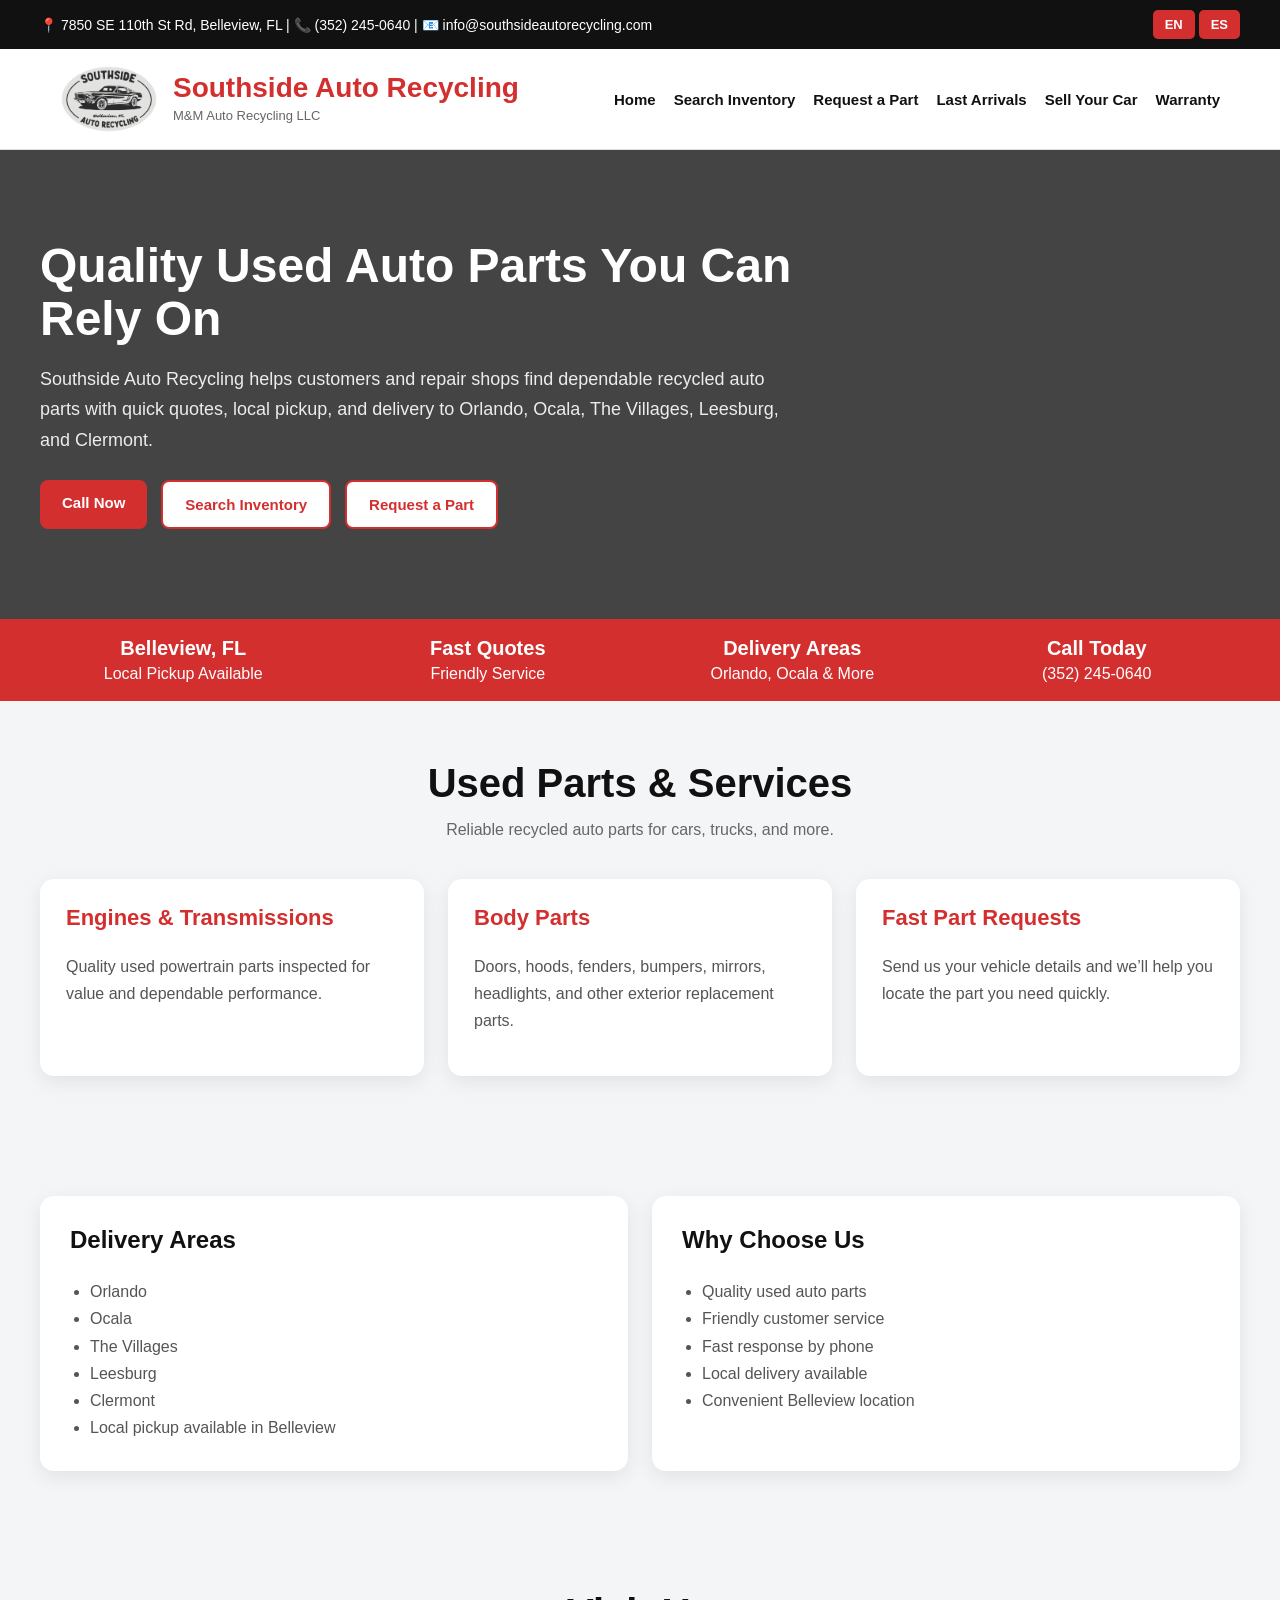
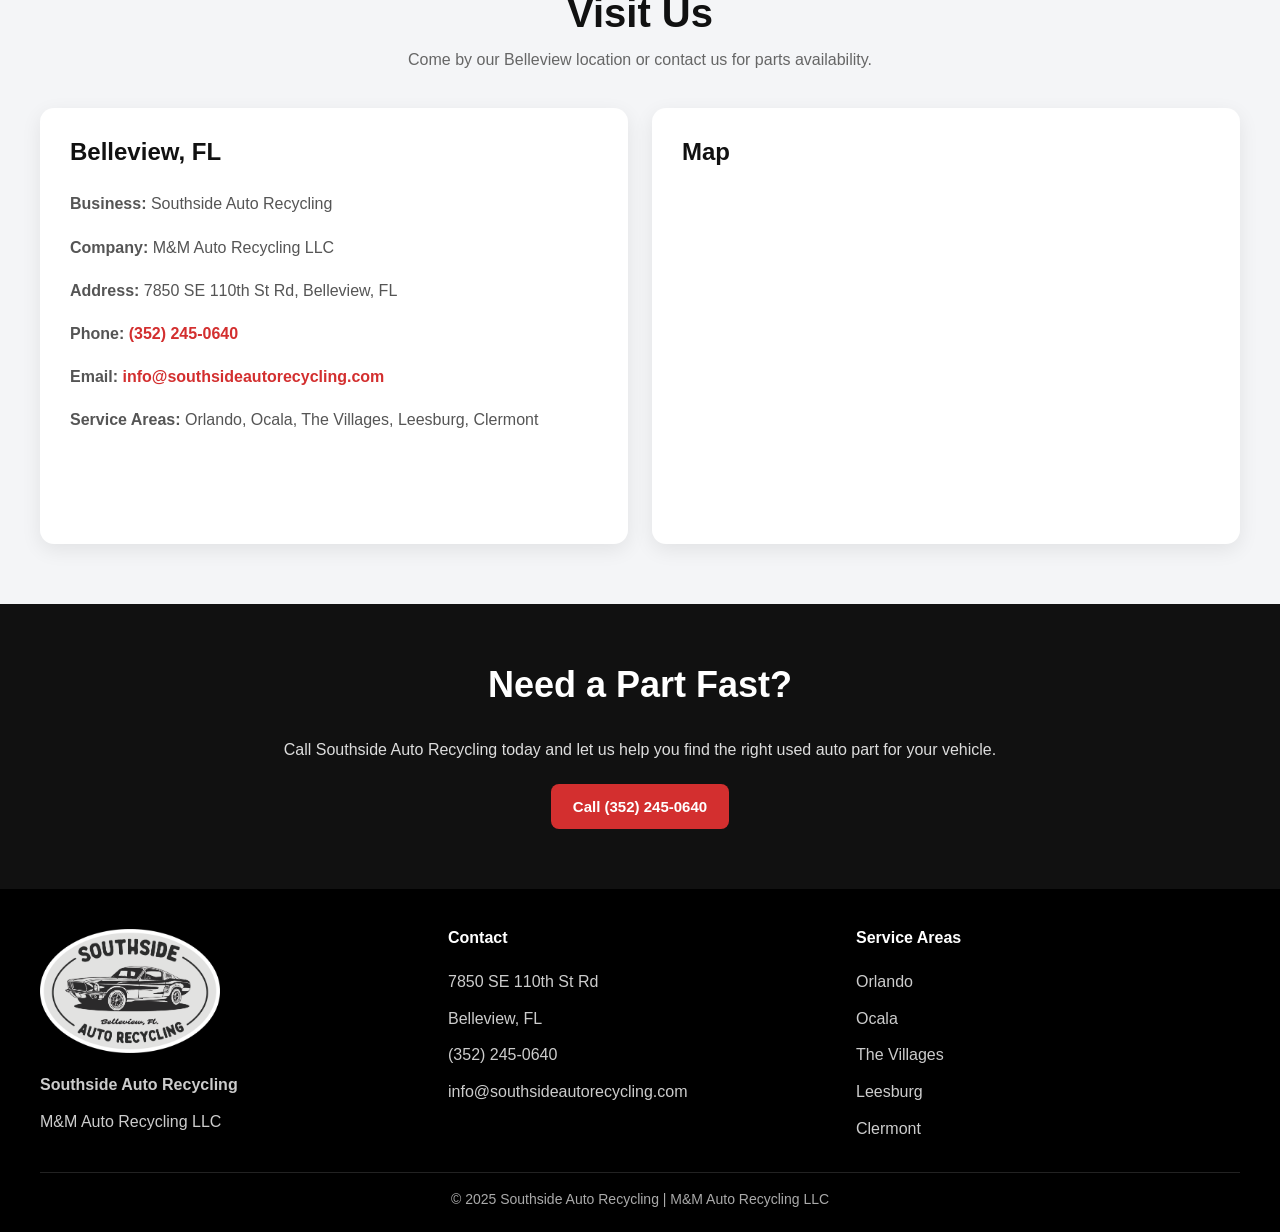
<file: index.html>
<!DOCTYPE html>
<html lang="en">
<head>
  <meta charset="UTF-8">
  <meta name="viewport" content="width=device-width, initial-scale=1">
  <title>Southside Auto Recycling</title>
  <meta name="description" content="Southside Auto Recycling - Quality used auto parts in Belleview, FL.">
  <link rel="stylesheet" href="styles.css">
  
<link rel="icon" type="image/x-icon" href="favicon.ico">
<link rel="icon" type="image/png" sizes="32x32" href="favicon-32x32.png">
<link rel="icon" type="image/png" sizes="16x16" href="favicon-16x16.png">
<link rel="apple-touch-icon" href="apple-touch-icon.png">

  <!-- Google tag (gtag.js) -->
<script async src="https://www.googletagmanager.com/gtag/js?id=G-08C942TVL6"></script>
<script>
  window.dataLayer = window.dataLayer || [];
  function gtag(){dataLayer.push(arguments);}
  gtag('js', new Date());

  gtag('config', 'G-08C942TVL6');
</script>
</head>
<body>

  <div class="topbar">
    <div class="topbar-wrap">
      <div>
        📍 7850 SE 110th St Rd, Belleview, FL |
        📞 <a href="tel:3522450640">(352) 245-0640</a> |
        📧 <a href="mailto:info@southsideautorecycling.com">info@southsideautorecycling.com</a>
      </div>
      <div>
        <button class="lang-btn" onclick="showEnglish()">EN</button>
        <button class="lang-btn" onclick="showSpanish()">ES</button>
      </div>
    </div>
  </div>

  <header>
    <div class="header-wrap">
      <div class="brand">
        <img src="logo.png" alt="Southside Auto Recycling Logo">
        <div class="brand-text">
          <strong>Southside Auto Recycling</strong>
          <small>M&M Auto Recycling LLC</small>
        </div>
      </div>

      <nav>
        <a href="index.html">Home</a>
        <a href="http://search6452.used-auto-parts.biz/inventory/retail.htm" target="_blank" rel="noopener noreferrer">Search Inventory</a>
        <a href="part-request.html">Request a Part</a>
        <a href="last-arrivals.html">Last Arrivals</a>
        <a href="sell-your-car.html">Sell Your Car</a>
        <a href="warranty.html">Warranty</a>
      </nav>
    </div>
  </header>

  <!-- ENGLISH -->
  <div id="english">
    <section class="hero">
      <div class="hero-wrap">
        <h1>Quality Used Auto Parts You Can Rely On</h1>
        <p>Southside Auto Recycling helps customers and repair shops find dependable recycled auto parts with quick quotes, local pickup, and delivery to Orlando, Ocala, The Villages, Leesburg, and Clermont.</p>
        <div class="hero-buttons">
          <a href="tel:3522450640" class="btn btn-primary">Call Now</a>
          <a href="http://search6452.used-auto-parts.biz/inventory/retail.htm" target="_blank" rel="noopener noreferrer" class="btn btn-secondary">Search Inventory</a>
          <a href="part-request.html" class="btn btn-secondary">Request a Part</a>
        </div>
      </div>
    </section>

    <section class="info-strip">
      <div class="info-grid">
        <div class="info-item"><strong>Belleview, FL</strong>Local Pickup Available</div>
        <div class="info-item"><strong>Fast Quotes</strong>Friendly Service</div>
        <div class="info-item"><strong>Delivery Areas</strong>Orlando, Ocala & More</div>
        <div class="info-item"><strong>Call Today</strong>(352) 245-0640</div>
      </div>
    </section>

    <section class="section">
      <div class="section-wrap">
        <div class="section-title">
          <h2>Used Parts & Services</h2>
          <p>Reliable recycled auto parts for cars, trucks, and more.</p>
        </div>
        <div class="cards-3">
          <div class="card">
            <h3>Engines & Transmissions</h3>
            <p>Quality used powertrain parts inspected for value and dependable performance.</p>
          </div>
          <div class="card">
            <h3>Body Parts</h3>
            <p>Doors, hoods, fenders, bumpers, mirrors, headlights, and other exterior replacement parts.</p>
          </div>
          <div class="card">
            <h3>Fast Part Requests</h3>
            <p>Send us your vehicle details and we’ll help you locate the part you need quickly.</p>
          </div>
        </div>
      </div>
    </section>

    <section class="section">
      <div class="section-wrap">
        <div class="two-col">
          <div class="box">
            <h3>Delivery Areas</h3>
            <ul>
              <li>Orlando</li>
              <li>Ocala</li>
              <li>The Villages</li>
              <li>Leesburg</li>
              <li>Clermont</li>
              <li>Local pickup available in Belleview</li>
            </ul>
          </div>
          <div class="box">
            <h3>Why Choose Us</h3>
            <ul>
              <li>Quality used auto parts</li>
              <li>Friendly customer service</li>
              <li>Fast response by phone</li>
              <li>Local delivery available</li>
              <li>Convenient Belleview location</li>
            </ul>
          </div>
        </div>
      </div>
    </section>

    <section class="section">
      <div class="section-wrap">
        <div class="section-title">
          <h2>Visit Us</h2>
          <p>Come by our Belleview location or contact us for parts availability.</p>
        </div>
        <div class="two-col">
          <div class="box">
            <h3>Belleview, FL</h3>
            <p><strong>Business:</strong> Southside Auto Recycling</p>
            <p><strong>Company:</strong> M&M Auto Recycling LLC</p>
            <p><strong>Address:</strong> 7850 SE 110th St Rd, Belleview, FL</p>
            <p><strong>Phone:</strong> <a href="tel:3522450640">(352) 245-0640</a></p>
            <p><strong>Email:</strong> <a href="mailto:info@southsideautorecycling.com">info@southsideautorecycling.com</a></p>
            <p><strong>Service Areas:</strong> Orlando, Ocala, The Villages, Leesburg, Clermont</p>
          </div>
          <div class="box map-box">
            <h3>Map</h3>
            <iframe src="https://www.google.com/maps?q=7850+SE+110th+St+Rd,+Belleview,+FL&output=embed" loading="lazy" referrerpolicy="no-referrer-when-downgrade"></iframe>
          </div>
        </div>
      </div>
    </section>

    <section class="cta-band">
      <div class="cta-inner">
        <h2>Need a Part Fast?</h2>
        <p>Call Southside Auto Recycling today and let us help you find the right used auto part for your vehicle.</p>
        <a href="tel:3522450640" class="btn btn-primary">Call (352) 245-0640</a>
      </div>
    </section>
  </div>

  <!-- SPANISH -->
  <div id="spanish" class="hidden">
    <section class="hero">
      <div class="hero-wrap">
        <h1>Piezas usadas de auto en las que puedes confiar</h1>
        <p>Southside Auto Recycling ayuda a clientes y talleres a encontrar piezas recicladas confiables con cotizaciones rápidas, recogida local y entrega a Orlando, Ocala, The Villages, Leesburg y Clermont.</p>
        <div class="hero-buttons">
          <a href="tel:3522450640" class="btn btn-primary">Llamar Ahora</a>
          <a href="http://search6452.used-auto-parts.biz/inventory/retail.htm" target="_blank" rel="noopener noreferrer" class="btn btn-secondary">Buscar Inventario</a>
          <a href="part-request.html" class="btn btn-secondary">Solicitar Pieza</a>
        </div>
      </div>
    </section>

    <section class="info-strip">
      <div class="info-grid">
        <div class="info-item"><strong>Belleview, FL</strong>Recogida Local Disponible</div>
        <div class="info-item"><strong>Cotizaciones Rápidas</strong>Servicio Amable</div>
        <div class="info-item"><strong>Áreas de Entrega</strong>Orlando, Ocala y Más</div>
        <div class="info-item"><strong>Llama Hoy</strong>(352) 245-0640</div>
      </div>
    </section>

    <section class="section">
      <div class="section-wrap">
        <div class="section-title">
          <h2>Piezas y Servicios</h2>
          <p>Piezas recicladas confiables para carros, trucks y más.</p>
        </div>
        <div class="cards-3">
          <div class="card">
            <h3>Motores y Transmisiones</h3>
            <p>Piezas usadas inspeccionadas para ofrecer valor y funcionamiento confiable.</p>
          </div>
          <div class="card">
            <h3>Piezas de Carrocería</h3>
            <p>Puertas, cofres, guardafangos, bumpers, espejos, faros y otras piezas exteriores.</p>
          </div>
          <div class="card">
            <h3>Solicitud Rápida de Piezas</h3>
            <p>Envíanos la información del vehículo y te ayudamos a encontrar la pieza.</p>
          </div>
        </div>
      </div>
    </section>

    <section class="section">
      <div class="section-wrap">
        <div class="two-col">
          <div class="box">
            <h3>Áreas de Entrega</h3>
            <ul>
              <li>Orlando</li>
              <li>Ocala</li>
              <li>The Villages</li>
              <li>Leesburg</li>
              <li>Clermont</li>
              <li>Recogida local disponible en Belleview</li>
            </ul>
          </div>
          <div class="box">
            <h3>Por Qué Elegirnos</h3>
            <ul>
              <li>Piezas usadas de calidad</li>
              <li>Buen servicio al cliente</li>
              <li>Respuesta rápida por teléfono</li>
              <li>Entrega local disponible</li>
              <li>Ubicación conveniente en Belleview</li>
            </ul>
          </div>
        </div>
      </div>
    </section>

    <section class="section">
      <div class="section-wrap">
        <div class="section-title">
          <h2>Visítanos</h2>
          <p>Pasa por nuestra ubicación en Belleview o contáctanos para disponibilidad.</p>
        </div>
        <div class="two-col">
          <div class="box">
            <h3>Belleview, FL</h3>
            <p><strong>Negocio:</strong> Southside Auto Recycling</p>
            <p><strong>Compañía:</strong> M&M Auto Recycling LLC</p>
            <p><strong>Dirección:</strong> 7850 SE 110th St Rd, Belleview, FL</p>
            <p><strong>Teléfono:</strong> <a href="tel:3522450640">(352) 245-0640</a></p>
            <p><strong>Email:</strong> <a href="mailto:info@southsideautorecycling.com">info@southsideautorecycling.com</a></p>
            <p><strong>Áreas de servicio:</strong> Orlando, Ocala, The Villages, Leesburg, Clermont</p>
          </div>
          <div class="box map-box">
            <h3>Mapa</h3>
            <iframe src="https://www.google.com/maps?q=7850+SE+110th+St+Rd,+Belleview,+FL&output=embed" loading="lazy" referrerpolicy="no-referrer-when-downgrade"></iframe>
          </div>
        </div>
      </div>
    </section>

    <section class="cta-band">
      <div class="cta-inner">
        <h2>¿Necesitas una Pieza Rápido?</h2>
        <p>Llama hoy a Southside Auto Recycling y te ayudamos a encontrar la pieza usada correcta para tu vehículo.</p>
        <a href="tel:3522450640" class="btn btn-primary">Llamar al (352) 245-0640</a>
      </div>
    </section>
  </div>

  <footer>
    <div class="footer-wrap">
      <div>
        <img src="logo.png" alt="Southside Auto Recycling Logo" class="footer-logo">
        <p><strong>Southside Auto Recycling</strong></p>
        <p>M&M Auto Recycling LLC</p>
      </div>

      <div>
        <h4>Contact</h4>
        <p>7850 SE 110th St Rd</p>
        <p>Belleview, FL</p>
        <p><a href="tel:3522450640">(352) 245-0640</a></p>
        <p><a href="mailto:info@southsideautorecycling.com">info@southsideautorecycling.com</a></p>
      </div>

      <div>
        <h4>Service Areas</h4>
        <p>Orlando</p>
        <p>Ocala</p>
        <p>The Villages</p>
        <p>Leesburg</p>
        <p>Clermont</p>
      </div>
    </div>

    <div class="copyright">
      © 2025 Southside Auto Recycling | M&M Auto Recycling LLC
    </div>
  </footer>

  <script>
    function showEnglish() {
      document.getElementById("english").classList.remove("hidden");
      document.getElementById("spanish").classList.add("hidden");
      document.documentElement.lang = "en";
    }
    function showSpanish() {
      document.getElementById("spanish").classList.remove("hidden");
      document.getElementById("english").classList.add("hidden");
      document.documentElement.lang = "es";
    }
    document.addEventListener("DOMContentLoaded", function () {
      showEnglish();
    });
  </script>

</body>
</html>
</file>
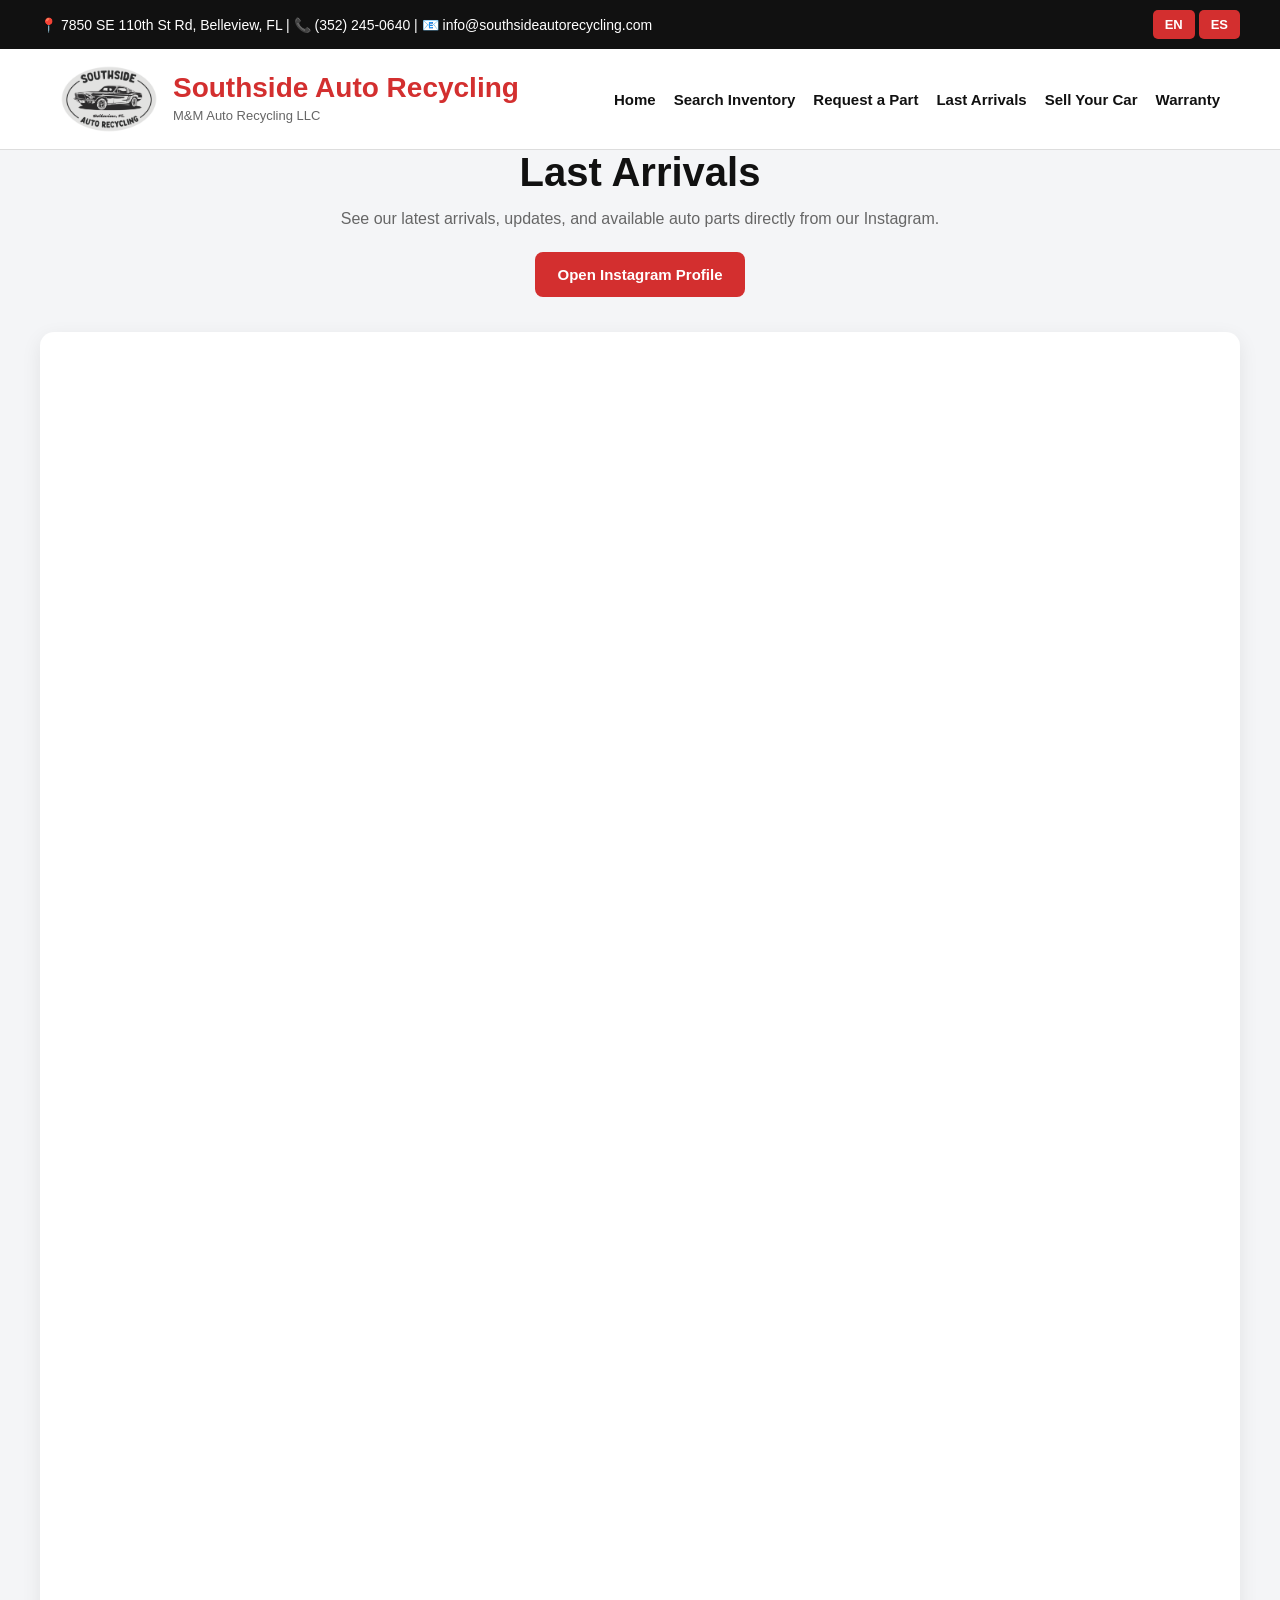
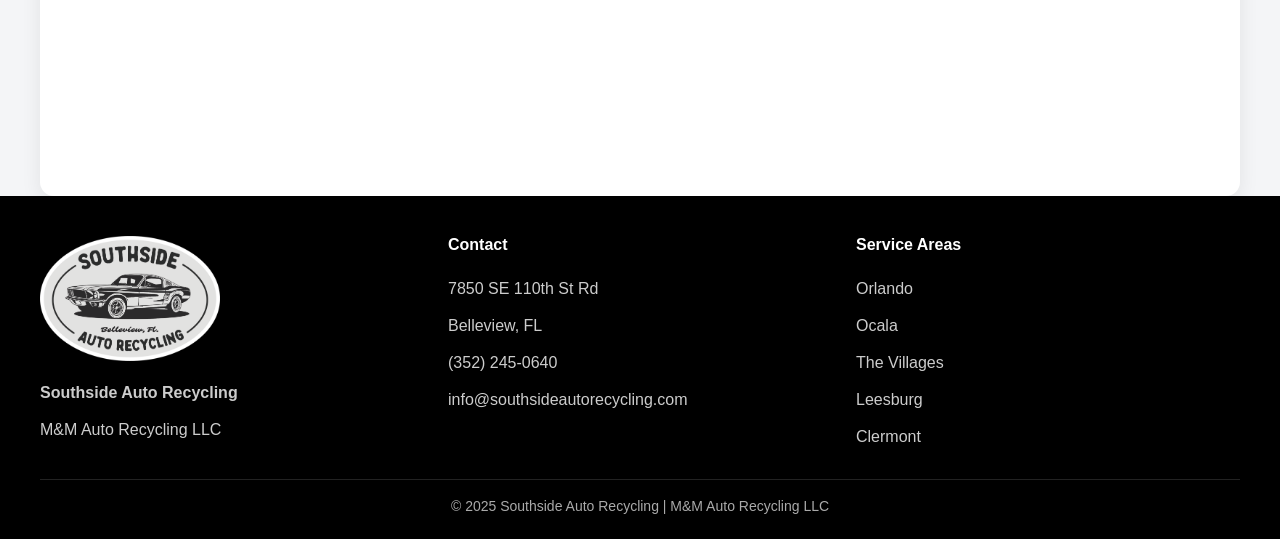
<file: last-arrivals.html>
<!DOCTYPE html>
<html lang="en">
<head>
  <meta charset="UTF-8">
  <meta name="viewport" content="width=device-width, initial-scale=1">
  <title>Last Arrivals | Southside Auto Recycling</title>
  <meta name="description" content="Latest arrivals from Southside Auto Recycling.">
  <link rel="stylesheet" href="styles.css">
  <script src="https://cdn.lightwidget.com/widgets/lightwidget.js"></script>
 
<link rel="icon" type="image/x-icon" href="favicon.ico">
<link rel="icon" type="image/png" sizes="32x32" href="favicon-32x32.png">
<link rel="icon" type="image/png" sizes="16x16" href="favicon-16x16.png">
<link rel="apple-touch-icon" href="apple-touch-icon.png">
  
  <!-- Google tag (gtag.js) -->
<script async src="https://www.googletagmanager.com/gtag/js?id=G-08C942TVL6"></script>
<script>
  window.dataLayer = window.dataLayer || [];
  function gtag(){dataLayer.push(arguments);}
  gtag('js', new Date());

  gtag('config', 'G-08C942TVL6');
</script>
</head>
<body>

  <div class="topbar">
    <div class="topbar-wrap">
      <div>
        📍 7850 SE 110th St Rd, Belleview, FL |
        📞 <a href="tel:3522450640">(352) 245-0640</a> |
        📧 <a href="mailto:info@southsideautorecycling.com">info@southsideautorecycling.com</a>
      </div>
      <div>
        <button class="lang-btn" onclick="showEnglish()">EN</button>
        <button class="lang-btn" onclick="showSpanish()">ES</button>
      </div>
    </div>
  </div>

  <header>
    <div class="header-wrap">
      <div class="brand">
        <img src="logo.png" alt="Southside Auto Recycling Logo">
        <div class="brand-text">
          <strong>Southside Auto Recycling</strong>
          <small>M&M Auto Recycling LLC</small>
        </div>
      </div>

      <nav>
        <a href="index.html">Home</a>
        <a href="http://search6452.used-auto-parts.biz/inventory/retail.htm" target="_blank" rel="noopener noreferrer">Search Inventory</a>
        <a href="part-request.html">Request a Part</a>
        <a href="last-arrivals.html">Last Arrivals</a>
        <a href="sell-your-car.html">Sell Your Car</a>
        <a href="warranty.html">Warranty</a>
      </nav>
    </div>
  </header>

  <div id="english">
    <div class="page">
      <div class="section-title">
        <h1>Last Arrivals</h1>
        <p>See our latest arrivals, updates, and available auto parts directly from our Instagram.</p>
        <div class="btn-row" style="justify-content:center; margin-top:20px;">
          <a href="https://www.instagram.com//southsideautorecycling?utm_source=ig_web_button_share_sheet&igsh=ZDNlZDc0MzIxNw==" target="_blank" class="btn btn-primary">Open Instagram Profile</a>
        </div>
      </div>

      <div class="feed-box">
        <iframe
          src="https://cdn.lightwidget.com/widgets/36226ef6e2145f7e9e261ba458e80d9a.html"
          scrolling="no"
          allowtransparency="true"
          class="lightwidget-widget"
          style="width:100%;border:0;overflow:hidden;">
        </iframe>
      </div>
    </div>
  </div>

  <div id="spanish" class="hidden">
    <div class="page">
      <div class="section-title">
        <h1>Last Arrivals</h1>
        <p>Mira nuestras llegadas recientes, actualizaciones y piezas disponibles directamente desde nuestro Instagram.</p>
        <div class="btn-row" style="justify-content:center; margin-top:20px;">
          <a href="https://www.instagram.com/" target="_blank" class="btn btn-primary">Abrir perfil de Instagram</a>
        </div>
      </div>

      <div class="feed-box">
        <iframe
          src="https://cdn.lightwidget.com/widgets/36226ef6e2145f7e9e261ba458e80d9a.html"
          scrolling="no"
          allowtransparency="true"
          class="lightwidget-widget"
          style="width:100%;border:0;overflow:hidden;">
        </iframe>
      </div>
    </div>
  </div>

  <footer>
    <div class="footer-wrap">
      <div>
        <img src="logo.png" alt="Southside Auto Recycling Logo" class="footer-logo">
        <p><strong>Southside Auto Recycling</strong></p>
        <p>M&M Auto Recycling LLC</p>
      </div>

      <div>
        <h4>Contact</h4>
        <p>7850 SE 110th St Rd</p>
        <p>Belleview, FL</p>
        <p><a href="tel:3522450640">(352) 245-0640</a></p>
        <p><a href="mailto:info@southsideautorecycling.com">info@southsideautorecycling.com</a></p>
      </div>

      <div>
        <h4>Service Areas</h4>
        <p>Orlando</p>
        <p>Ocala</p>
        <p>The Villages</p>
        <p>Leesburg</p>
        <p>Clermont</p>
      </div>
    </div>

    <div class="copyright">
      © 2025 Southside Auto Recycling | M&M Auto Recycling LLC
    </div>
  </footer>

  <script>
    function showEnglish() {
      document.getElementById("english").classList.remove("hidden");
      document.getElementById("spanish").classList.add("hidden");
      document.documentElement.lang = "en";
    }
    function showSpanish() {
      document.getElementById("spanish").classList.remove("hidden");
      document.getElementById("english").classList.add("hidden");
      document.documentElement.lang = "es";
    }
    document.addEventListener("DOMContentLoaded", function () {
      showEnglish();
    });
  </script>

</body>
</html>
</file>
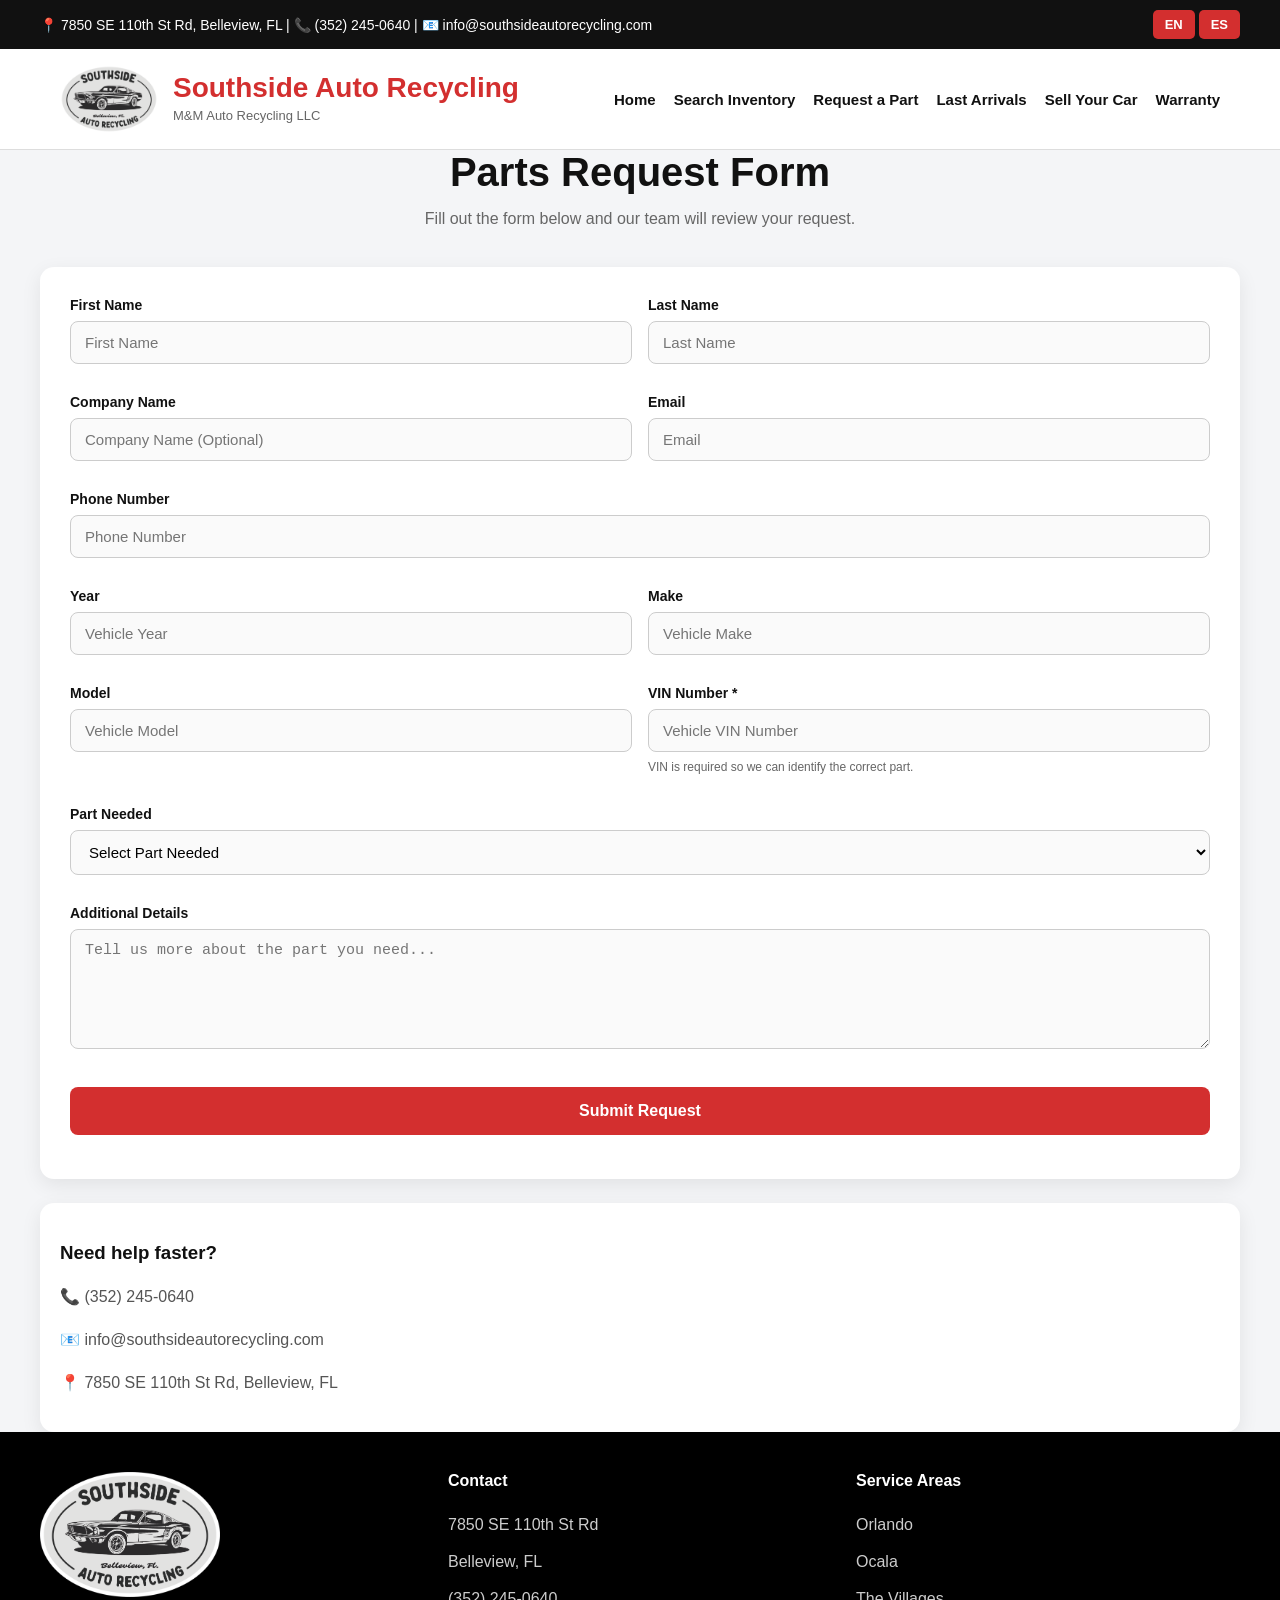
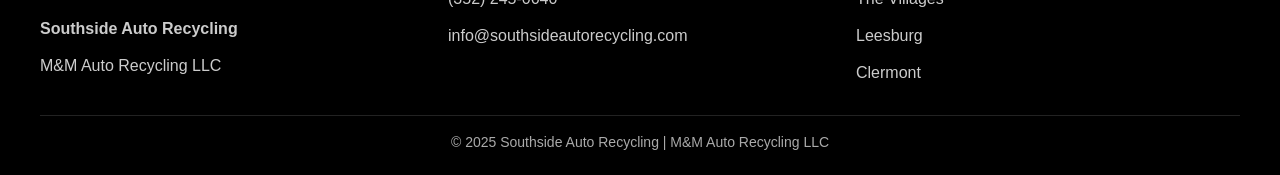
<file: part-request.html>
<!DOCTYPE html>
<html lang="en">
<head>
  <meta charset="UTF-8">
  <meta name="viewport" content="width=device-width, initial-scale=1">
  <title>Part Request | Southside Auto Recycling</title>
  <meta name="description" content="Request used auto parts from Southside Auto Recycling.">
  <link rel="stylesheet" href="styles.css">

 <link rel="icon" type="image/x-icon" href="favicon.ico">
<link rel="icon" type="image/png" sizes="32x32" href="favicon-32x32.png">
<link rel="icon" type="image/png" sizes="16x16" href="favicon-16x16.png">
<link rel="apple-touch-icon" href="apple-touch-icon.png">

  <!-- Google tag (gtag.js) -->
<script async src="https://www.googletagmanager.com/gtag/js?id=G-08C942TVL6"></script>
<script>
  window.dataLayer = window.dataLayer || [];
  function gtag(){dataLayer.push(arguments);}
  gtag('js', new Date());

  gtag('config', 'G-08C942TVL6');
</script>
<body>

  <div class="topbar">
    <div class="topbar-wrap">
      <div>
        📍 7850 SE 110th St Rd, Belleview, FL |
        📞 <a href="tel:3522450640">(352) 245-0640</a> |
        📧 <a href="mailto:info@southsideautorecycling.com">info@southsideautorecycling.com</a>
      </div>
      <div>
        <button class="lang-btn" onclick="showEnglish()">EN</button>
        <button class="lang-btn" onclick="showSpanish()">ES</button>
      </div>
    </div>
  </div>

  <header>
    <div class="header-wrap">
      <div class="brand">
        <img src="logo.png" alt="Southside Auto Recycling Logo">
        <div class="brand-text">
          <strong>Southside Auto Recycling</strong>
          <small>M&M Auto Recycling LLC</small>
        </div>
      </div>

      <nav>
        <a href="index.html">Home</a>
        <a href="http://search6452.used-auto-parts.biz/inventory/retail.htm" target="_blank" rel="noopener noreferrer">Search Inventory</a>
        <a href="part-request.html">Request a Part</a>
        <a href="last-arrivals.html">Last Arrivals</a>
        <a href="sell-your-car.html">Sell Your Car</a>
        <a href="warranty.html">Warranty</a>
      </nav>
    </div>
  </header>

  <!-- ENGLISH -->
  <div id="english">
    <div class="page">
      <div class="section-title">
        <h1>Parts Request Form</h1>
        <p>Fill out the form below and our team will review your request.</p>
      </div>

      <div class="form-card">
        <form action="https://formspree.io/f/xdayoyab" method="POST">
          <input type="hidden" name="_subject" value="New Parts Request - Southside Auto Recycling">
          <input type="hidden" name="_next" value="https://southsideautorecycling.com/thank-you.html">

          <div class="grid">
            <div class="field">
              <label>First Name</label>
              <input type="text" name="First Name" placeholder="First Name" required>
            </div>

            <div class="field">
              <label>Last Name</label>
              <input type="text" name="Last Name" placeholder="Last Name" required>
            </div>

            <div class="field">
              <label>Company Name</label>
              <input type="text" name="Company Name" placeholder="Company Name (Optional)">
            </div>

            <div class="field">
              <label>Email</label>
              <input type="email" name="Email" placeholder="Email" required>
            </div>

            <div class="field full">
              <label>Phone Number</label>
              <input type="text" name="Phone Number" placeholder="Phone Number" required>
            </div>

            <div class="field">
              <label>Year</label>
              <input type="text" name="Year" placeholder="Vehicle Year">
            </div>

            <div class="field">
              <label>Make</label>
              <input type="text" name="Make" placeholder="Vehicle Make">
            </div>

            <div class="field">
              <label>Model</label>
              <input type="text" name="Model" placeholder="Vehicle Model">
            </div>

            <div class="field">
              <label>VIN Number *</label>
              <input type="text" name="VIN Number" placeholder="Vehicle VIN Number" required>
              <small>VIN is required so we can identify the correct part.</small>
            </div>

            <div class="field full">
              <label>Part Needed</label>
              <select name="Part Needed">
                <option>Select Part Needed</option>
                <option>Engine</option>
                <option>Transmission</option>
                <option>Door</option>
                <option>Headlight</option>
                <option>Bumper</option>
                <option>Mirror</option>
                <option>Wheel</option>
                <option>Other</option>
              </select>
            </div>

            <div class="field full">
              <label>Additional Details</label>
              <textarea name="Additional Details" placeholder="Tell us more about the part you need..."></textarea>
            </div>

            <div class="field full">
              <button type="submit" class="submit-btn">Submit Request</button>
            </div>
          </div>
        </form>
      </div>

      <div class="help-box">
        <h3>Need help faster?</h3>
        <p>📞 (352) 245-0640</p>
        <p>📧 info@southsideautorecycling.com</p>
        <p>📍 7850 SE 110th St Rd, Belleview, FL</p>
      </div>
    </div>
  </div>

  <!-- SPANISH -->
  <div id="spanish" class="hidden">
    <div class="page">
      <div class="section-title">
        <h1>Formulario de Solicitud de Piezas</h1>
        <p>Llena el siguiente formulario y nuestro equipo revisará tu solicitud.</p>
      </div>

      <div class="form-card">
        <form action="https://formspree.io/f/xdayoyab" method="POST">
          <input type="hidden" name="_subject" value="Nueva Solicitud de Pieza - Southside Auto Recycling">
          <input type="hidden" name="_next" value="https://southsideautorecycling.com/thank-you.html">

          <div class="grid">
            <div class="field">
              <label>Nombre</label>
              <input type="text" name="Nombre" placeholder="Nombre" required>
            </div>

            <div class="field">
              <label>Apellido</label>
              <input type="text" name="Apellido" placeholder="Apellido" required>
            </div>

            <div class="field">
              <label>Nombre de la Empresa</label>
              <input type="text" name="Nombre de la Empresa" placeholder="Nombre de la Empresa (Opcional)">
            </div>

            <div class="field">
              <label>Correo Electrónico</label>
              <input type="email" name="Correo Electrónico" placeholder="Correo Electrónico" required>
            </div>

            <div class="field full">
              <label>Número de Teléfono</label>
              <input type="text" name="Número de Teléfono" placeholder="Número de Teléfono" required>
            </div>

            <div class="field">
              <label>Año</label>
              <input type="text" name="Año" placeholder="Año del Vehículo">
            </div>

            <div class="field">
              <label>Marca</label>
              <input type="text" name="Marca" placeholder="Marca del Vehículo">
            </div>

            <div class="field">
              <label>Modelo</label>
              <input type="text" name="Modelo" placeholder="Modelo del Vehículo">
            </div>

            <div class="field">
              <label>VIN Number *</label>
              <input type="text" name="VIN Number" placeholder="VIN del Vehículo" required>
              <small>El VIN es obligatorio para identificar la pieza correcta.</small>
            </div>

            <div class="field full">
              <label>Pieza Necesaria</label>
              <select name="Pieza Necesaria">
                <option>Selecciona la pieza</option>
                <option>Motor</option>
                <option>Transmisión</option>
                <option>Puerta</option>
                <option>Faro</option>
                <option>Bumper</option>
                <option>Espejo</option>
                <option>Rin</option>
                <option>Otra</option>
              </select>
            </div>

            <div class="field full">
              <label>Detalles Adicionales</label>
              <textarea name="Detalles Adicionales" placeholder="Cuéntanos más sobre la pieza que necesitas..."></textarea>
            </div>

            <div class="field full">
              <button type="submit" class="submit-btn">Enviar Solicitud</button>
            </div>
          </div>
        </form>
      </div>

      <div class="help-box">
        <h3>¿Necesitas ayuda más rápido?</h3>
        <p>📞 (352) 245-0640</p>
        <p>📧 info@southsideautorecycling.com</p>
        <p>📍 7850 SE 110th St Rd, Belleview, FL</p>
      </div>
    </div>
  </div>

  <footer>
    <div class="footer-wrap">
      <div>
        <img src="logo.png" alt="Southside Auto Recycling Logo" class="footer-logo">
        <p><strong>Southside Auto Recycling</strong></p>
        <p>M&M Auto Recycling LLC</p>
      </div>

      <div>
        <h4>Contact</h4>
        <p>7850 SE 110th St Rd</p>
        <p>Belleview, FL</p>
        <p><a href="tel:3522450640">(352) 245-0640</a></p>
        <p><a href="mailto:info@southsideautorecycling.com">info@southsideautorecycling.com</a></p>
      </div>

      <div>
        <h4>Service Areas</h4>
        <p>Orlando</p>
        <p>Ocala</p>
        <p>The Villages</p>
        <p>Leesburg</p>
        <p>Clermont</p>
      </div>
    </div>

    <div class="copyright">
      © 2025 Southside Auto Recycling | M&M Auto Recycling LLC
    </div>
  </footer>

  <script>
    function showEnglish() {
      document.getElementById("english").classList.remove("hidden");
      document.getElementById("spanish").classList.add("hidden");
      document.documentElement.lang = "en";
    }
    function showSpanish() {
      document.getElementById("spanish").classList.remove("hidden");
      document.getElementById("english").classList.add("hidden");
      document.documentElement.lang = "es";
    }
    document.addEventListener("DOMContentLoaded", function () {
      showEnglish();
    });
  </script>

</body>
</html>
</file>
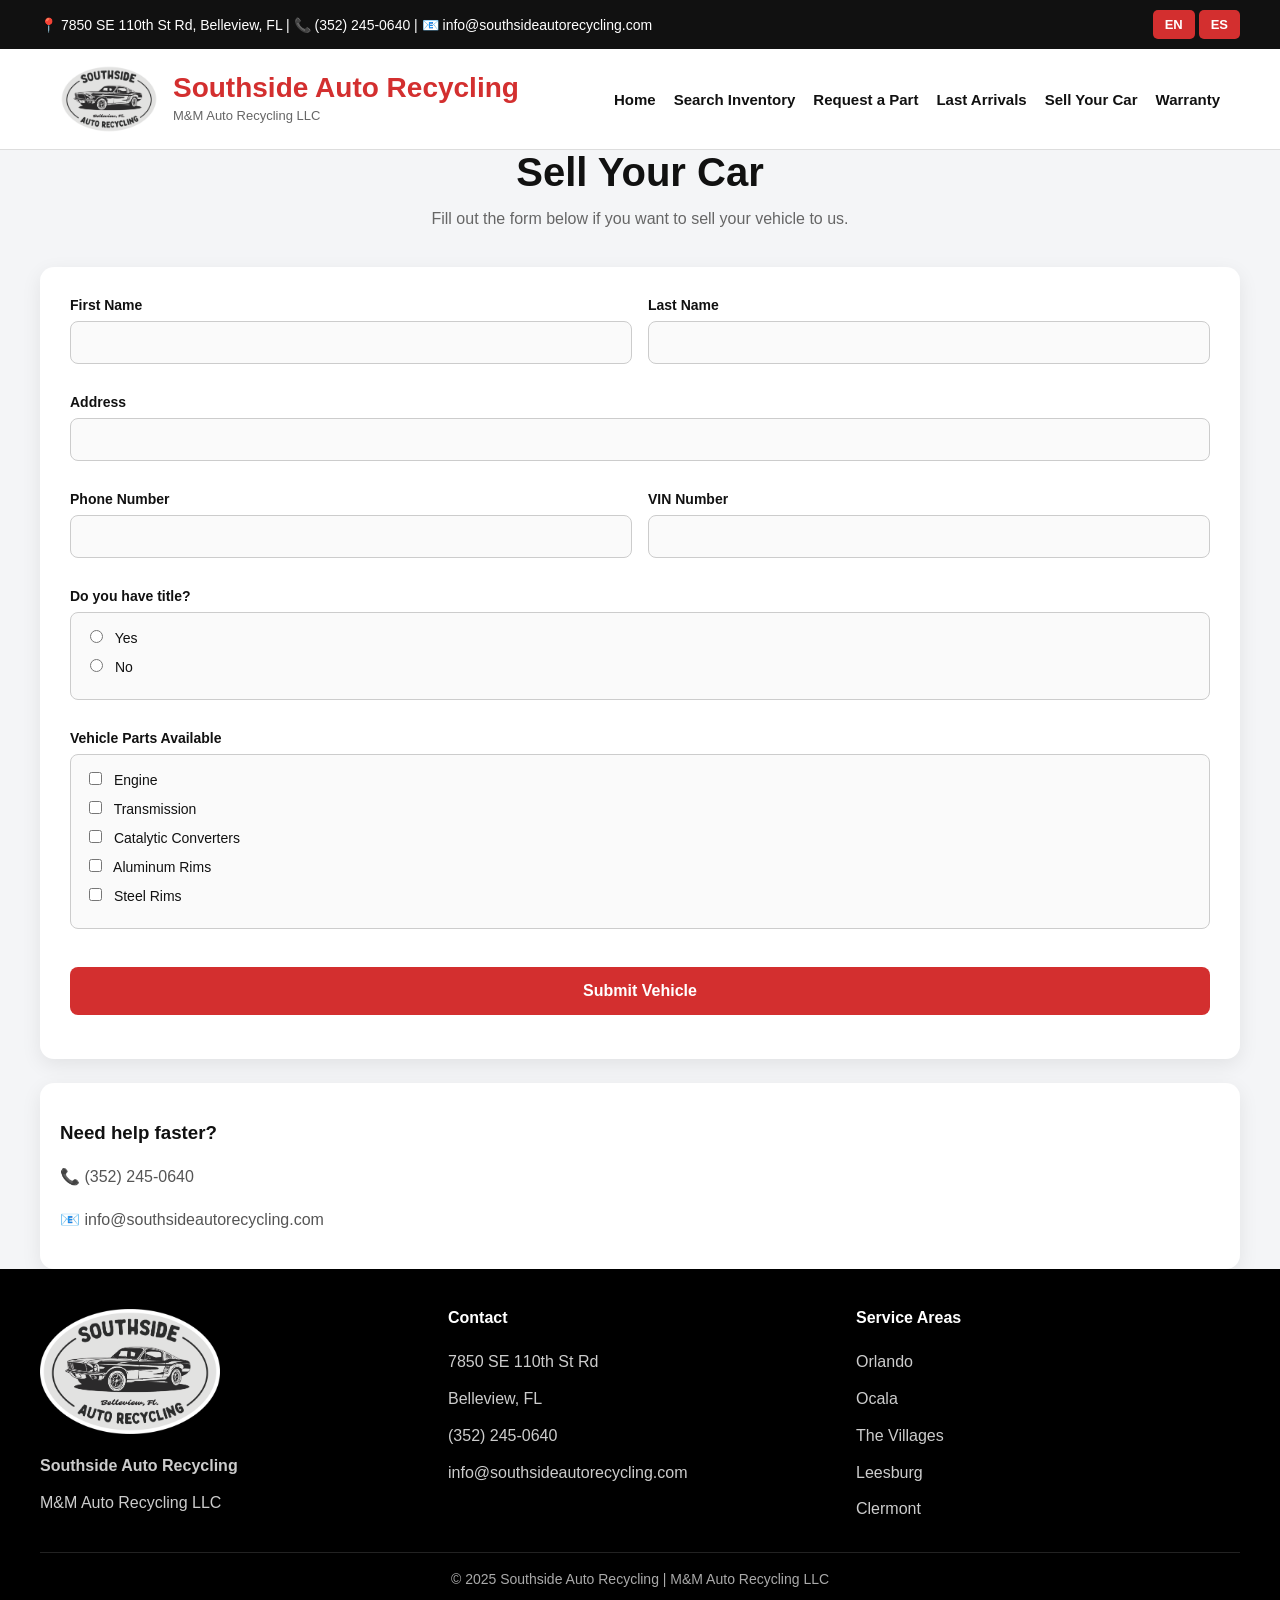
<file: sell-your-car.html>
<!DOCTYPE html>
<html lang="en">
<head>
  <meta charset="UTF-8">
  <meta name="viewport" content="width=device-width, initial-scale=1">
  <title>Sell Your Car | Southside Auto Recycling</title>
  <meta name="description" content="Sell your vehicle to Southside Auto Recycling.">
  <link rel="stylesheet" href="styles.css">
  
 <link rel="icon" type="image/x-icon" href="favicon.ico">
<link rel="icon" type="image/png" sizes="32x32" href="favicon-32x32.png">
<link rel="icon" type="image/png" sizes="16x16" href="favicon-16x16.png">
<link rel="apple-touch-icon" href="apple-touch-icon.png">
  
  <!-- Google tag (gtag.js) -->
<script async src="https://www.googletagmanager.com/gtag/js?id=G-08C942TVL6"></script>
<script>
  window.dataLayer = window.dataLayer || [];
  function gtag(){dataLayer.push(arguments);}
  gtag('js', new Date());

  gtag('config', 'G-08C942TVL6');
</script>
</head>
<body>

  <div class="topbar">
    <div class="topbar-wrap">
      <div>
        📍 7850 SE 110th St Rd, Belleview, FL |
        📞 <a href="tel:3522450640">(352) 245-0640</a> |
        📧 <a href="mailto:info@southsideautorecycling.com">info@southsideautorecycling.com</a>
      </div>
      <div>
        <button class="lang-btn" onclick="showEnglish()">EN</button>
        <button class="lang-btn" onclick="showSpanish()">ES</button>
      </div>
    </div>
  </div>

  <header>
    <div class="header-wrap">
      <div class="brand">
        <img src="logo.png" alt="Southside Auto Recycling Logo">
        <div class="brand-text">
          <strong>Southside Auto Recycling</strong>
          <small>M&M Auto Recycling LLC</small>
        </div>
      </div>

      <nav>
        <a href="index.html">Home</a>
        <a href="http://search6452.used-auto-parts.biz/inventory/retail.htm" target="_blank" rel="noopener noreferrer">Search Inventory</a>
        <a href="part-request.html">Request a Part</a>
        <a href="last-arrivals.html">Last Arrivals</a>
        <a href="sell-your-car.html">Sell Your Car</a>
        <a href="warranty.html">Warranty</a>
      </nav>
    </div>
  </header>

  <div id="english">
    <div class="page">
      <div class="section-title">
        <h1>Sell Your Car</h1>
        <p>Fill out the form below if you want to sell your vehicle to us.</p>
      </div>

      <div class="form-card">
        <form action="https://formspree.io/f/xdayoyab" method="POST">
          <input type="hidden" name="_subject" value="Sell Your Car Form - Southside Auto Recycling">
          <input type="hidden" name="_next" value="https://southsideautorecycling.com/thank-you.html">

          <div class="grid">
            <div class="field">
              <label>First Name</label>
              <input type="text" name="First Name" required>
            </div>

            <div class="field">
              <label>Last Name</label>
              <input type="text" name="Last Name" required>
            </div>

            <div class="field full">
              <label>Address</label>
              <input type="text" name="Address" required>
            </div>

            <div class="field">
              <label>Phone Number</label>
              <input type="text" name="Phone Number" required>
            </div>

            <div class="field">
              <label>VIN Number</label>
              <input type="text" name="VIN Number" required>
            </div>

            <div class="field full">
              <label>Do you have title?</label>
              <div class="radio-group">
                <label><input type="radio" name="Has Title" value="Yes" required> Yes</label>
                <label><input type="radio" name="Has Title" value="No" required> No</label>
              </div>
            </div>

            <div class="field full">
              <label>Vehicle Parts Available</label>
              <div class="check-group">
                <label><input type="checkbox" name="Engine" value="Yes"> Engine</label>
                <label><input type="checkbox" name="Transmission" value="Yes"> Transmission</label>
                <label><input type="checkbox" name="Catalytic Converters" value="Yes"> Catalytic Converters</label>
                <label><input type="checkbox" name="Aluminum Rims" value="Yes"> Aluminum Rims</label>
                <label><input type="checkbox" name="Steel Rims" value="Yes"> Steel Rims</label>
              </div>
            </div>

            <div class="field full">
              <button type="submit" class="submit-btn">Submit Vehicle</button>
            </div>
          </div>
        </form>
      </div>

      <div class="help-box">
        <h3>Need help faster?</h3>
        <p>📞 (352) 245-0640</p>
        <p>📧 info@southsideautorecycling.com</p>
      </div>
    </div>
  </div>

  <div id="spanish" class="hidden">
    <div class="page">
      <div class="section-title">
        <h1>Vende Tu Carro</h1>
        <p>Llena el formulario si deseas vendernos tu vehículo.</p>
      </div>

      <div class="form-card">
        <form action="https://formspree.io/f/xdayoyab" method="POST">
          <input type="hidden" name="_subject" value="Formulario Sell Your Car - Southside Auto Recycling">
          <input type="hidden" name="_next" value="https://southsideautorecycling.com/thank-you.html">

          <div class="grid">
            <div class="field">
              <label>Nombre</label>
              <input type="text" name="Nombre" required>
            </div>

            <div class="field">
              <label>Apellido</label>
              <input type="text" name="Apellido" required>
            </div>

            <div class="field full">
              <label>Dirección</label>
              <input type="text" name="Dirección" required>
            </div>

            <div class="field">
              <label>Teléfono</label>
              <input type="text" name="Teléfono" required>
            </div>

            <div class="field">
              <label>VIN Number</label>
              <input type="text" name="VIN Number" required>
            </div>

            <div class="field full">
              <label>¿Tiene título?</label>
              <div class="radio-group">
                <label><input type="radio" name="Tiene Título" value="Sí" required> Sí</label>
                <label><input type="radio" name="Tiene Título" value="No" required> No</label>
              </div>
            </div>

            <div class="field full">
              <label>Piezas Disponibles del Vehículo</label>
              <div class="check-group">
                <label><input type="checkbox" name="Motor" value="Sí"> Engine / Motor</label>
                <label><input type="checkbox" name="Transmisión" value="Sí"> Transmission / Transmisión</label>
                <label><input type="checkbox" name="Catalizadores" value="Sí"> Catalytic Converters / Catalizadores</label>
                <label><input type="checkbox" name="Rines de Aluminio" value="Sí"> Aluminum Rims</label>
                <label><input type="checkbox" name="Rines de Hierro" value="Sí"> Steel Rims</label>
              </div>
            </div>

            <div class="field full">
              <button type="submit" class="submit-btn">Enviar Vehículo</button>
            </div>
          </div>
        </form>
      </div>

      <div class="help-box">
        <h3>¿Necesitas ayuda más rápido?</h3>
        <p>📞 (352) 245-0640</p>
        <p>📧 info@southsideautorecycling.com</p>
      </div>
    </div>
  </div>

  <footer>
    <div class="footer-wrap">
      <div>
        <img src="logo.png" alt="Southside Auto Recycling Logo" class="footer-logo">
        <p><strong>Southside Auto Recycling</strong></p>
        <p>M&M Auto Recycling LLC</p>
      </div>

      <div>
        <h4>Contact</h4>
        <p>7850 SE 110th St Rd</p>
        <p>Belleview, FL</p>
        <p><a href="tel:3522450640">(352) 245-0640</a></p>
        <p><a href="mailto:info@southsideautorecycling.com">info@southsideautorecycling.com</a></p>
      </div>

      <div>
        <h4>Service Areas</h4>
        <p>Orlando</p>
        <p>Ocala</p>
        <p>The Villages</p>
        <p>Leesburg</p>
        <p>Clermont</p>
      </div>
    </div>

    <div class="copyright">
      © 2025 Southside Auto Recycling | M&M Auto Recycling LLC
    </div>
  </footer>

  <script>
    function showEnglish() {
      document.getElementById("english").classList.remove("hidden");
      document.getElementById("spanish").classList.add("hidden");
      document.documentElement.lang = "en";
    }
    function showSpanish() {
      document.getElementById("spanish").classList.remove("hidden");
      document.getElementById("english").classList.add("hidden");
      document.documentElement.lang = "es";
    }
    document.addEventListener("DOMContentLoaded", function () {
      showEnglish();
    });
  </script>

</body>
</html>
</file>
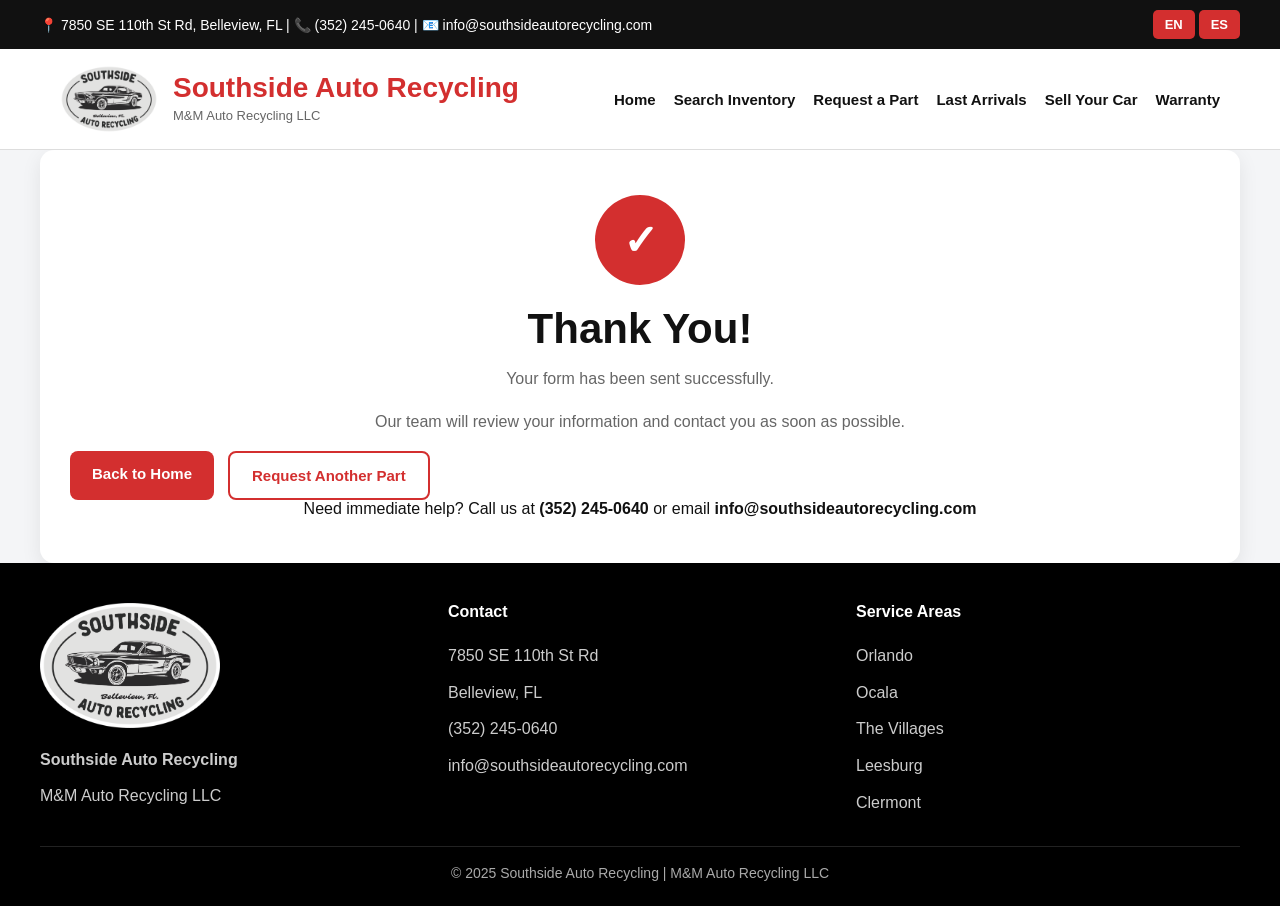
<file: thank-you.html>
<!DOCTYPE html>
<html lang="en">
<head>
  <meta charset="UTF-8">
  <meta name="viewport" content="width=device-width, initial-scale=1">
  <title>Thank You | Southside Auto Recycling</title>
  <meta name="description" content="Thank you for contacting Southside Auto Recycling.">
  <link rel="stylesheet" href="styles.css">

<link rel="icon" type="image/x-icon" href="favicon.ico">
<link rel="icon" type="image/png" sizes="32x32" href="favicon-32x32.png">
<link rel="icon" type="image/png" sizes="16x16" href="favicon-16x16.png">
<link rel="apple-touch-icon" href="apple-touch-icon.png">

  <!-- Google tag (gtag.js) -->
<script async src="https://www.googletagmanager.com/gtag/js?id=G-08C942TVL6"></script>
<script>
  window.dataLayer = window.dataLayer || [];
  function gtag(){dataLayer.push(arguments);}
  gtag('js', new Date());

  gtag('config', 'G-08C942TVL6');
</script>
</head>
<body>

  <div class="topbar">
    <div class="topbar-wrap">
      <div>
        📍 7850 SE 110th St Rd, Belleview, FL |
        📞 <a href="tel:3522450640">(352) 245-0640</a> |
        📧 <a href="mailto:info@southsideautorecycling.com">info@southsideautorecycling.com</a>
      </div>
      <div>
        <button class="lang-btn" onclick="showEnglish()">EN</button>
        <button class="lang-btn" onclick="showSpanish()">ES</button>
      </div>
    </div>
  </div>

  <header>
    <div class="header-wrap">
      <div class="brand">
        <img src="logo.png" alt="Southside Auto Recycling Logo">
        <div class="brand-text">
          <strong>Southside Auto Recycling</strong>
          <small>M&M Auto Recycling LLC</small>
        </div>
      </div>

      <nav>
        <a href="index.html">Home</a>
        <a href="http://search6452.used-auto-parts.biz/inventory/retail.htm" target="_blank" rel="noopener noreferrer">Search Inventory</a>
        <a href="part-request.html">Request a Part</a>
        <a href="last-arrivals.html">Last Arrivals</a>
        <a href="sell-your-car.html">Sell Your Car</a>
        <a href="warranty.html">Warranty</a>
      </nav>
    </div>
  </header>

  <div id="english">
    <div class="page">
      <div class="thank-box">
        <div class="icon">✓</div>
        <h1>Thank You!</h1>
        <p>Your form has been sent successfully.</p>
        <p>Our team will review your information and contact you as soon as possible.</p>

        <div class="btn-row">
          <a href="index.html" class="btn btn-primary">Back to Home</a>
          <a href="part-request.html" class="btn btn-secondary">Request Another Part</a>
        </div>

        <div class="helper">
          Need immediate help? Call us at <strong>(352) 245-0640</strong> or email <strong>info@southsideautorecycling.com</strong>
        </div>
      </div>
    </div>
  </div>

  <div id="spanish" class="hidden">
    <div class="page">
      <div class="thank-box">
        <div class="icon">✓</div>
        <h1>¡Gracias!</h1>
        <p>Tu formulario fue enviado correctamente.</p>
        <p>Nuestro equipo revisará tu información y se pondrá en contacto contigo lo antes posible.</p>

        <div class="btn-row">
          <a href="index.html" class="btn btn-primary">Volver al Inicio</a>
          <a href="part-request.html" class="btn btn-secondary">Solicitar Otra Pieza</a>
        </div>

        <div class="helper">
          ¿Necesitas ayuda inmediata? Llámanos al <strong>(352) 245-0640</strong> o escribe a <strong>info@southsideautorecycling.com</strong>
        </div>
      </div>
    </div>
  </div>

  <footer>
    <div class="footer-wrap">
      <div>
        <img src="logo.png" alt="Southside Auto Recycling Logo" class="footer-logo">
        <p><strong>Southside Auto Recycling</strong></p>
        <p>M&M Auto Recycling LLC</p>
      </div>

      <div>
        <h4>Contact</h4>
        <p>7850 SE 110th St Rd</p>
        <p>Belleview, FL</p>
        <p><a href="tel:3522450640">(352) 245-0640</a></p>
        <p><a href="mailto:info@southsideautorecycling.com">info@southsideautorecycling.com</a></p>
      </div>

      <div>
        <h4>Service Areas</h4>
        <p>Orlando</p>
        <p>Ocala</p>
        <p>The Villages</p>
        <p>Leesburg</p>
        <p>Clermont</p>
      </div>
    </div>

    <div class="copyright">
      © 2025 Southside Auto Recycling | M&M Auto Recycling LLC
    </div>
  </footer>

  <script>
    function showEnglish() {
      document.getElementById("english").classList.remove("hidden");
      document.getElementById("spanish").classList.add("hidden");
      document.documentElement.lang = "en";
    }
    function showSpanish() {
      document.getElementById("spanish").classList.remove("hidden");
      document.getElementById("english").classList.add("hidden");
      document.documentElement.lang = "es";
    }
    document.addEventListener("DOMContentLoaded", function () {
      showEnglish();
    });
  </script>

</body>
</html>
</file>
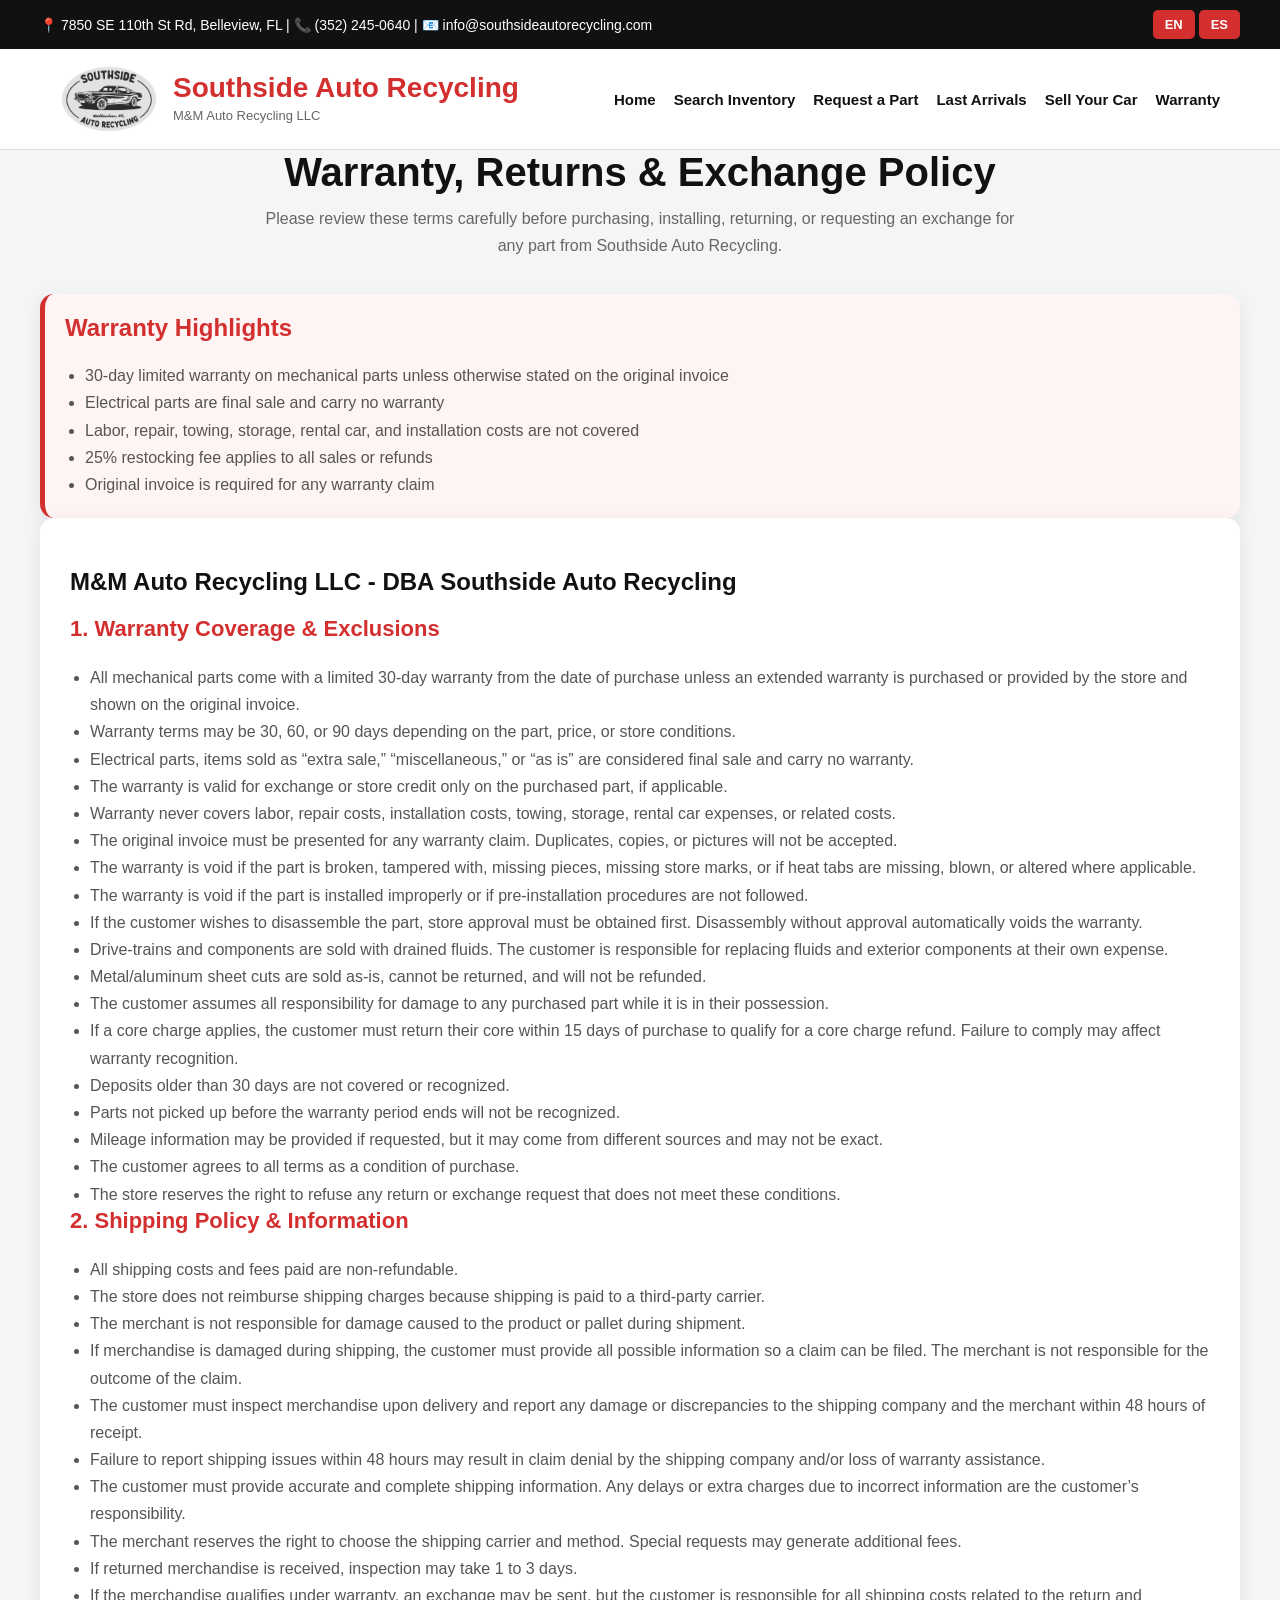
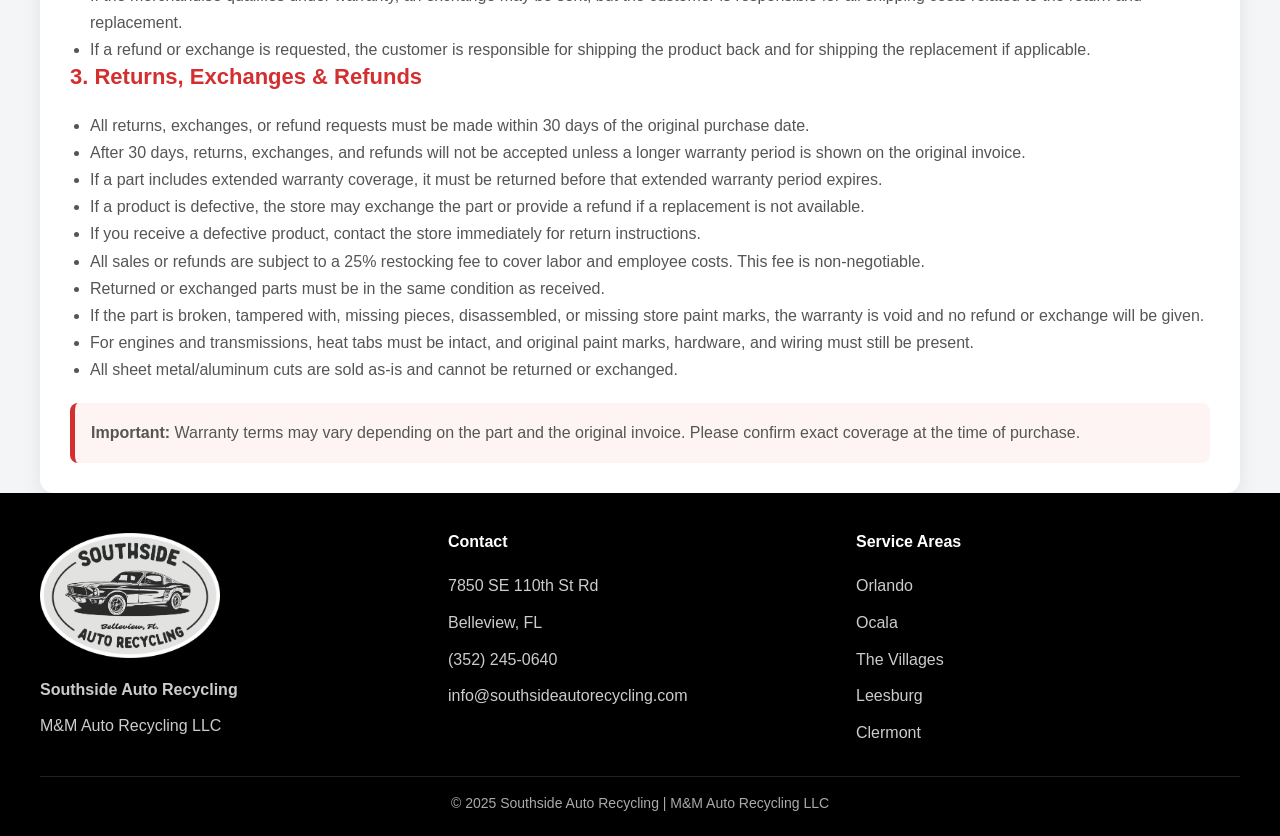
<file: warranty.html>
<!DOCTYPE html>
<html lang="en">
<head>
  <meta charset="UTF-8">
  <meta name="viewport" content="width=device-width, initial-scale=1">
  <title>Warranty | Southside Auto Recycling</title>
  <meta name="description" content="Warranty, returns and exchange policy for Southside Auto Recycling.">
  <link rel="stylesheet" href="styles.css">

  <link rel="icon" type="image/x-icon" href="favicon.ico">
<link rel="icon" type="image/png" sizes="32x32" href="favicon-32x32.png">
<link rel="icon" type="image/png" sizes="16x16" href="favicon-16x16.png">
<link rel="apple-touch-icon" href="apple-touch-icon.png">
</head>
<body>

  <div class="topbar">
    <div class="topbar-wrap">
      <div>
        📍 7850 SE 110th St Rd, Belleview, FL |
        📞 <a href="tel:3522450640">(352) 245-0640</a> |
        📧 <a href="mailto:info@southsideautorecycling.com">info@southsideautorecycling.com</a>
      </div>
      <div>
        <button class="lang-btn" onclick="showEnglish()">EN</button>
        <button class="lang-btn" onclick="showSpanish()">ES</button>
      </div>
    </div>
  </div>

  <header>
    <div class="header-wrap">
      <div class="brand">
        <img src="logo.png" alt="Southside Auto Recycling Logo">
        <div class="brand-text">
          <strong>Southside Auto Recycling</strong>
          <small>M&M Auto Recycling LLC</small>
        </div>
      </div>

      <nav>
        <a href="index.html">Home</a>
        <a href="http://search6452.used-auto-parts.biz/inventory/retail.htm" target="_blank" rel="noopener noreferrer">Search Inventory</a>
        <a href="part-request.html">Request a Part</a>
        <a href="last-arrivals.html">Last Arrivals</a>
        <a href="sell-your-car.html">Sell Your Car</a>
        <a href="warranty.html">Warranty</a>
      </nav>
    </div>
  </header>

  <div id="english">
    <div class="page">
      <div class="section-title">
        <h1>Warranty, Returns & Exchange Policy</h1>
        <p>Please review these terms carefully before purchasing, installing, returning, or requesting an exchange for any part from Southside Auto Recycling.</p>
      </div>

      <div class="summary-box">
        <h2>Warranty Highlights</h2>
        <ul>
          <li>30-day limited warranty on mechanical parts unless otherwise stated on the original invoice</li>
          <li>Electrical parts are final sale and carry no warranty</li>
          <li>Labor, repair, towing, storage, rental car, and installation costs are not covered</li>
          <li>25% restocking fee applies to all sales or refunds</li>
          <li>Original invoice is required for any warranty claim</li>
        </ul>
      </div>

      <div class="content-box">
        <h2>M&M Auto Recycling LLC - DBA Southside Auto Recycling</h2>

        <h3>1. Warranty Coverage & Exclusions</h3>
        <ul>
          <li>All mechanical parts come with a limited 30-day warranty from the date of purchase unless an extended warranty is purchased or provided by the store and shown on the original invoice.</li>
          <li>Warranty terms may be 30, 60, or 90 days depending on the part, price, or store conditions.</li>
          <li>Electrical parts, items sold as “extra sale,” “miscellaneous,” or “as is” are considered final sale and carry no warranty.</li>
          <li>The warranty is valid for exchange or store credit only on the purchased part, if applicable.</li>
          <li>Warranty never covers labor, repair costs, installation costs, towing, storage, rental car expenses, or related costs.</li>
          <li>The original invoice must be presented for any warranty claim. Duplicates, copies, or pictures will not be accepted.</li>
          <li>The warranty is void if the part is broken, tampered with, missing pieces, missing store marks, or if heat tabs are missing, blown, or altered where applicable.</li>
          <li>The warranty is void if the part is installed improperly or if pre-installation procedures are not followed.</li>
          <li>If the customer wishes to disassemble the part, store approval must be obtained first. Disassembly without approval automatically voids the warranty.</li>
          <li>Drive-trains and components are sold with drained fluids. The customer is responsible for replacing fluids and exterior components at their own expense.</li>
          <li>Metal/aluminum sheet cuts are sold as-is, cannot be returned, and will not be refunded.</li>
          <li>The customer assumes all responsibility for damage to any purchased part while it is in their possession.</li>
          <li>If a core charge applies, the customer must return their core within 15 days of purchase to qualify for a core charge refund. Failure to comply may affect warranty recognition.</li>
          <li>Deposits older than 30 days are not covered or recognized.</li>
          <li>Parts not picked up before the warranty period ends will not be recognized.</li>
          <li>Mileage information may be provided if requested, but it may come from different sources and may not be exact.</li>
          <li>The customer agrees to all terms as a condition of purchase.</li>
          <li>The store reserves the right to refuse any return or exchange request that does not meet these conditions.</li>
        </ul>

        <h3>2. Shipping Policy & Information</h3>
        <ul>
          <li>All shipping costs and fees paid are non-refundable.</li>
          <li>The store does not reimburse shipping charges because shipping is paid to a third-party carrier.</li>
          <li>The merchant is not responsible for damage caused to the product or pallet during shipment.</li>
          <li>If merchandise is damaged during shipping, the customer must provide all possible information so a claim can be filed. The merchant is not responsible for the outcome of the claim.</li>
          <li>The customer must inspect merchandise upon delivery and report any damage or discrepancies to the shipping company and the merchant within 48 hours of receipt.</li>
          <li>Failure to report shipping issues within 48 hours may result in claim denial by the shipping company and/or loss of warranty assistance.</li>
          <li>The customer must provide accurate and complete shipping information. Any delays or extra charges due to incorrect information are the customer’s responsibility.</li>
          <li>The merchant reserves the right to choose the shipping carrier and method. Special requests may generate additional fees.</li>
          <li>If returned merchandise is received, inspection may take 1 to 3 days.</li>
          <li>If the merchandise qualifies under warranty, an exchange may be sent, but the customer is responsible for all shipping costs related to the return and replacement.</li>
          <li>If a refund or exchange is requested, the customer is responsible for shipping the product back and for shipping the replacement if applicable.</li>
        </ul>

        <h3>3. Returns, Exchanges & Refunds</h3>
        <ul>
          <li>All returns, exchanges, or refund requests must be made within 30 days of the original purchase date.</li>
          <li>After 30 days, returns, exchanges, and refunds will not be accepted unless a longer warranty period is shown on the original invoice.</li>
          <li>If a part includes extended warranty coverage, it must be returned before that extended warranty period expires.</li>
          <li>If a product is defective, the store may exchange the part or provide a refund if a replacement is not available.</li>
          <li>If you receive a defective product, contact the store immediately for return instructions.</li>
          <li>All sales or refunds are subject to a 25% restocking fee to cover labor and employee costs. This fee is non-negotiable.</li>
          <li>Returned or exchanged parts must be in the same condition as received.</li>
          <li>If the part is broken, tampered with, missing pieces, disassembled, or missing store paint marks, the warranty is void and no refund or exchange will be given.</li>
          <li>For engines and transmissions, heat tabs must be intact, and original paint marks, hardware, and wiring must still be present.</li>
          <li>All sheet metal/aluminum cuts are sold as-is and cannot be returned or exchanged.</li>
        </ul>

        <div class="note">
          <strong>Important:</strong> Warranty terms may vary depending on the part and the original invoice. Please confirm exact coverage at the time of purchase.
        </div>
      </div>
    </div>
  </div>

  <div id="spanish" class="hidden">
    <div class="page">
      <div class="section-title">
        <h1>Política de Garantía, Devoluciones y Cambios</h1>
        <p>Por favor revisa cuidadosamente estos términos antes de comprar, instalar, devolver o solicitar un cambio de cualquier pieza de Southside Auto Recycling.</p>
      </div>

      <div class="summary-box">
        <h2>Resumen de Garantía</h2>
        <ul>
          <li>Garantía limitada de 30 días en piezas mecánicas, salvo que la factura original indique otra cobertura</li>
          <li>Las piezas eléctricas son venta final y no tienen garantía</li>
          <li>La mano de obra, reparación, remolque, almacenamiento, renta e instalación no están cubiertos</li>
          <li>Aplica cargo de restocking del 25% en ventas o reembolsos</li>
          <li>Se requiere la factura original para cualquier reclamo</li>
        </ul>
      </div>

      <div class="content-box">
        <h2>M&M Auto Recycling LLC - DBA Southside Auto Recycling</h2>

        <h3>1. Cobertura de Garantía y Exclusiones</h3>
        <ul>
          <li>Todas las piezas mecánicas tienen una garantía limitada de 30 días desde la fecha de compra, a menos que se compre o se otorgue una garantía extendida y esta aparezca en la factura original.</li>
          <li>Los períodos de garantía pueden ser de 30, 60 o 90 días según la pieza, el precio o las condiciones de la tienda.</li>
          <li>Las piezas eléctricas, artículos vendidos como “extra sale”, “miscellaneous” o “as is” son venta final y no tienen garantía.</li>
          <li>La garantía aplica solamente para cambio de la pieza o crédito en tienda, si corresponde.</li>
          <li>La garantía nunca cubre mano de obra, costos de reparación, instalación, remolque, almacenamiento, renta de carro ni gastos relacionados.</li>
          <li>Se requiere la factura original para cualquier reclamo de garantía. No se aceptan duplicados, copias ni fotos de la factura.</li>
          <li>La garantía queda anulada si la pieza está rota, alterada, le faltan partes, le faltan marcas de la tienda o si las heat tabs aplicables están explotadas, alteradas o faltantes.</li>
          <li>La garantía queda anulada si la pieza se instala incorrectamente o si no se siguen los procedimientos previos a la instalación.</li>
          <li>Si el cliente desea desarmar la pieza, debe notificar y obtener aprobación previa de la tienda. Desarmarla sin aprobación anula automáticamente la garantía.</li>
          <li>Los drive-trains y componentes se venden sin fluidos. El cliente es responsable de reemplazar fluidos y componentes exteriores por su propia cuenta.</li>
          <li>Los cortes de lámina o aluminio se venden “as-is”, no se aceptan devoluciones y no son reembolsables.</li>
          <li>El cliente asume toda responsabilidad por daños a cualquier pieza comprada mientras esté en su posesión.</li>
          <li>Si aplica core charge, el cliente debe devolver su core dentro de 15 días desde la compra para calificar al reembolso de ese cargo. No cumplir con esto puede afectar el reconocimiento de garantía.</li>
          <li>Los depósitos con más de 30 días no están cubiertos ni serán reconocidos.</li>
          <li>Las piezas que no sean recogidas antes de que termine el período de garantía no serán reconocidas.</li>
          <li>La información de millaje puede proporcionarse si el comprador la solicita, pero puede provenir de distintas fuentes y no ser exacta.</li>
          <li>El cliente acepta todos estos términos como condición de compra.</li>
          <li>La tienda se reserva el derecho de rechazar cualquier devolución o cambio que no cumpla con estas condiciones.</li>
        </ul>

        <h3>2. Política e Información de Envío</h3>
        <ul>
          <li>Todos los costos y cargos de envío pagados no son reembolsables.</li>
          <li>La tienda no reembolsa cargos de envío porque estos se pagan a una compañía tercera de transporte.</li>
          <li>La tienda no es responsable por daños al producto o al pallet durante el envío.</li>
          <li>Si la mercancía llega dañada, el cliente debe proporcionar toda la información posible para presentar un reclamo. La tienda no es responsable por el resultado del reclamo.</li>
          <li>El cliente debe inspeccionar la mercancía al momento de la entrega y reportar cualquier daño o diferencia a la compañía de envío y a la tienda dentro de 48 horas.</li>
          <li>No reportar problemas de envío dentro de 48 horas puede causar que la compañía de envío rechace el reclamo y/o que la tienda no pueda ayudar con garantía.</li>
          <li>El cliente debe proporcionar información de envío correcta y completa. Retrasos o cargos extra por información incorrecta serán responsabilidad del cliente.</li>
          <li>La tienda se reserva el derecho de elegir la compañía y método de envío. Solicitudes especiales pueden generar cargos adicionales.</li>
          <li>Si la mercancía es devuelta, la inspección puede tomar de 1 a 3 días.</li>
          <li>Si la mercancía califica bajo garantía, se podrá enviar un cambio, pero el cliente será responsable de todos los costos de envío relacionados con la devolución y el reemplazo.</li>
          <li>Si se solicita un reembolso o cambio, el cliente será responsable del envío de regreso del producto y también del envío de la unidad de reemplazo si aplica.</li>
        </ul>

        <h3>3. Devoluciones, Cambios y Reembolsos</h3>
        <ul>
          <li>Todas las devoluciones, cambios o solicitudes de reembolso deben hacerse dentro de 30 días desde la fecha original de compra.</li>
          <li>Después de 30 días no se aceptarán devoluciones, cambios ni reembolsos, a menos que exista una garantía extendida indicada en la factura.</li>
          <li>Si una pieza tiene garantía extendida, debe devolverse antes de que esa garantía expire.</li>
          <li>Si un producto está defectuoso, la tienda puede cambiar la pieza o dar un reembolso si no hay reemplazo disponible.</li>
          <li>Si recibiste un producto defectuoso, debes contactar a la tienda de inmediato para recibir instrucciones.</li>
          <li>Todas las ventas o reembolsos están sujetas a un cargo de restocking del 25% para cubrir mano de obra y costos de empleados. Este cargo no es negociable.</li>
          <li>Las piezas devueltas o cambiadas deben estar en la misma condición en que fueron entregadas.</li>
          <li>Si la pieza está rota, alterada, incompleta, desarmada o sin las marcas de pintura de la tienda, la garantía queda anulada y no habrá cambio ni reembolso.</li>
          <li>En motores y transmisiones, las heat tabs deben estar intactas y también deben conservarse las marcas originales de pintura, el hardware y el cableado original.</li>
          <li>Todos los cortes de lámina o aluminio se venden “as-is” y no se pueden devolver ni cambiar.</li>
        </ul>

        <div class="note">
          <strong>Importante:</strong> Los términos de garantía pueden variar según la pieza y la factura original. Confirma siempre la cobertura exacta al momento de la compra.
        </div>
      </div>
    </div>
  </div>

  <footer>
    <div class="footer-wrap">
      <div>
        <img src="logo.png" alt="Southside Auto Recycling Logo" class="footer-logo">
        <p><strong>Southside Auto Recycling</strong></p>
        <p>M&M Auto Recycling LLC</p>
      </div>

      <div>
        <h4>Contact</h4>
        <p>7850 SE 110th St Rd</p>
        <p>Belleview, FL</p>
        <p><a href="tel:3522450640">(352) 245-0640</a></p>
        <p><a href="mailto:info@southsideautorecycling.com">info@southsideautorecycling.com</a></p>
      </div>

      <div>
        <h4>Service Areas</h4>
        <p>Orlando</p>
        <p>Ocala</p>
        <p>The Villages</p>
        <p>Leesburg</p>
        <p>Clermont</p>
      </div>
    </div>

    <div class="copyright">
      © 2025 Southside Auto Recycling | M&M Auto Recycling LLC
    </div>
  </footer>

  <script>
    function showEnglish() {
      document.getElementById("english").classList.remove("hidden");
      document.getElementById("spanish").classList.add("hidden");
      document.documentElement.lang = "en";
    }
    function showSpanish() {
      document.getElementById("spanish").classList.remove("hidden");
      document.getElementById("english").classList.add("hidden");
      document.documentElement.lang = "es";
    }
    document.addEventListener("DOMContentLoaded", function () {
      showEnglish();
    });
  </script>

</body>
</html>
</file>
<file: styles.css>
* { box-sizing: border-box; }

:root{
  --red:#d32f2f;
  --black:#111;
  --white:#fff;
  --gray:#666;
  --bg:#f4f5f7;
  --border:#ddd;
  --shadow:0 6px 20px rgba(0,0,0,.08);
  --radius:14px;
}

html{
  scroll-behavior:smooth;
}

body{
  margin:0;
  font-family:Arial, sans-serif;
  background:var(--bg);
  color:var(--black);
}

a{
  text-decoration:none;
}

.hidden{
  display:none;
}

/* GLOBAL WIDTH */
.container,
.topbar-wrap,
.header-wrap,
.footer-wrap,
.hero-wrap,
.section-wrap,
.page,
.cta-inner{
  max-width:1200px;
  margin:auto;
  width:100%;
}

/* TOPBAR */
.topbar{
  background:var(--black);
  color:var(--white);
  padding:10px 20px;
  font-size:14px;
}

.topbar-wrap{
  display:flex;
  justify-content:space-between;
  align-items:center;
  gap:12px;
  flex-wrap:wrap;
}

.topbar a{
  color:var(--white);
}

.lang-btn{
  background:var(--red);
  color:var(--white);
  border:none;
  padding:7px 12px;
  border-radius:5px;
  cursor:pointer;
  font-weight:bold;
  font-size:13px;
}

/* HEADER */
header{
  background:var(--white);
  border-bottom:1px solid var(--border);
  position:sticky;
  top:0;
  z-index:999;
}

.header-wrap{
  min-height:96px;
  padding:16px 20px;
  display:flex;
  justify-content:space-between;
  align-items:center;
  gap:20px;
  flex-wrap:wrap;
}

.brand{
  display:flex;
  align-items:center;
  gap:15px;
  min-height:68px;
}

.brand img{
  height:68px;
  width:auto;
  display:block;
}

.brand-text strong{
  display:block;
  font-size:28px;
  color:var(--red);
  line-height:1.1;
}

.brand-text small{
  display:block;
  color:var(--gray);
  font-size:13px;
  margin-top:2px;
}

nav{
  display:flex;
  gap:18px;
  flex-wrap:wrap;
  align-items:center;
}

nav a{
  color:var(--black);
  font-weight:bold;
  font-size:15px;
  white-space:nowrap;
}

nav a:hover{
  color:var(--red);
}

/* HERO */
.hero{
  background:
    linear-gradient(rgba(0,0,0,.72), rgba(0,0,0,.72)),
    url('https://images.unsplash.com/photo-1492144534655-ae79c964c9d7?auto=format&fit=crop&w=1600&q=80') center/cover no-repeat;
  color:var(--white);
  padding:90px 20px;
}

.hero h1{
  margin:0 0 15px;
  font-size:48px;
  line-height:1.1;
  max-width:800px;
}

.hero p{
  font-size:18px;
  line-height:1.7;
  color:#ececec;
  max-width:760px;
  margin-bottom:25px;
}

/* BUTTONS */
.hero-buttons,
.btn-row{
  display:flex;
  gap:14px;
  flex-wrap:wrap;
}

.btn{
  display:inline-block;
  padding:14px 22px;
  border-radius:8px;
  font-weight:bold;
  font-size:15px;
}

.btn-primary{
  background:var(--red);
  color:var(--white);
}

.btn-secondary{
  background:var(--white);
  color:var(--red);
  border:2px solid var(--red);
}

/* INFO STRIP */
.info-strip{
  background:var(--red);
  color:var(--white);
  padding:18px 20px;
}

.info-grid{
  max-width:1200px;
  margin:auto;
  display:grid;
  grid-template-columns:repeat(4,1fr);
  gap:18px;
  text-align:center;
}

.info-item strong{
  display:block;
  font-size:20px;
  margin-bottom:5px;
}

/* SECTION */
.section{
  padding:60px 20px;
}

.section-wrap{
  max-width:1200px;
  margin:auto;
}

.section-title{
  text-align:center;
  margin-bottom:35px;
}

.section-title h1,
.section-title h2{
  margin:0 0 10px;
  font-size:40px;
  color:var(--black);
}

.section-title p{
  margin:0 auto;
  color:var(--gray);
  font-size:16px;
  line-height:1.7;
  max-width:760px;
}

/* GRID */
.cards-3{
  display:grid;
  grid-template-columns:repeat(3,1fr);
  gap:24px;
}

.two-col{
  display:grid;
  grid-template-columns:1fr 1fr;
  gap:24px;
}

.grid{
  display:grid;
  grid-template-columns:1fr 1fr;
  gap:16px;
}

/* BOXES */
.card,
.box,
.form-card,
.feed-box,
.help-box,
.thank-box,
.summary-box,
.content-box{
  background:var(--white);
  border-radius:var(--radius);
  box-shadow:var(--shadow);
}

.card{
  padding:26px;
}

.box,
.form-card,
.feed-box,
.content-box{
  padding:30px;
}

.help-box,
.summary-box{
  padding:20px;
  margin-top:24px;
}

.card h3,
.box h3,
.content-box h3{
  margin-top:0;
  font-size:22px;
  color:var(--red);
}

.box h3{
  color:var(--black);
  font-size:24px;
}

.card p,
.box p,
.box li,
.content-box p,
.content-box li,
.help-box p,
.summary-box li{
  color:#555;
  line-height:1.7;
}

.box ul,
.summary-box ul,
.content-box ul{
  padding-left:20px;
  margin:0;
}

.box a,
.content-box a{
  color:var(--red);
  font-weight:bold;
}

/* FORMS */
.field{
  display:flex;
  flex-direction:column;
  margin-bottom:14px;
}

.field.full{
  grid-column:1 / -1;
}

label{
  font-weight:bold;
  margin-bottom:8px;
  font-size:14px;
}

input,
select,
textarea{
  width:100%;
  padding:12px 14px;
  border:1px solid #ccc;
  border-radius:8px;
  font-size:15px;
  background:#fafafa;
}

textarea{
  min-height:120px;
  resize:vertical;
}

small{
  color:var(--gray);
  margin-top:6px;
  font-size:12px;
  line-height:1.5;
}

.submit-btn{
  width:100%;
  background:var(--red);
  color:var(--white);
  border:none;
  padding:15px;
  border-radius:8px;
  font-size:16px;
  font-weight:bold;
  cursor:pointer;
  margin-top:8px;
}

.check-group,
.radio-group{
  background:#fafafa;
  border:1px solid #ccc;
  border-radius:8px;
  padding:14px;
}

.check-group label,
.radio-group label{
  display:block;
  font-weight:normal;
  margin-bottom:10px;
}

.check-group input,
.radio-group input{
  width:auto;
  margin-right:8px;
}

/* SPECIAL */
.map-box iframe{
  width:100%;
  height:320px;
  border:0;
  border-radius:10px;
}

.lightwidget-widget{
  width:100%;
  border:0;
  overflow:hidden;
  min-height:1400px;
}

.summary-box{
  border-left:5px solid var(--red);
  background:#fff4f4;
}

.summary-box h2{
  margin-top:0;
  color:var(--red);
  font-size:24px;
}

.note{
  background:#fff4f4;
  border-left:5px solid var(--red);
  padding:16px;
  border-radius:8px;
  margin-top:20px;
  color:#555;
  line-height:1.7;
}

.thank-box{
  text-align:center;
  padding:45px 30px;
}

.icon{
  width:90px;
  height:90px;
  margin:0 auto 20px;
  border-radius:50%;
  background:var(--red);
  color:var(--white);
  display:flex;
  align-items:center;
  justify-content:center;
  font-size:42px;
  font-weight:bold;
}

.thank-box h1{
  margin:0 0 12px;
  font-size:42px;
  color:var(--black);
}

.thank-box p{
  max-width:700px;
  margin:0 auto 14px;
  color:var(--gray);
  line-height:1.8;
  font-size:16px;
}

/* CTA */
.cta-band{
  background:var(--black);
  color:var(--white);
  text-align:center;
  padding:60px 20px;
}

.cta-inner{
  max-width:900px;
}

.cta-band h2{
  margin-top:0;
  font-size:36px;
}

.cta-band p{
  max-width:760px;
  margin:0 auto 20px;
  color:#ddd;
  line-height:1.7;
}

/* FOOTER */
footer{
  background:#000;
  color:var(--white);
  padding:40px 20px 25px;
}

.footer-wrap{
  display:grid;
  grid-template-columns:1fr 1fr 1fr;
  gap:24px;
}

.footer-logo{
  max-width:180px;
  margin-bottom:14px;
}

footer h4{
  margin-top:0;
}

footer p,
footer a{
  color:#ccc;
  line-height:1.8;
  margin:0 0 8px;
}

.copyright{
  max-width:1200px;
  margin:20px auto 0;
  border-top:1px solid #222;
  padding-top:18px;
  text-align:center;
  color:#aaa;
  font-size:14px;
}

/* RESPONSIVE */
@media (max-width: 900px){
  .info-grid,
  .cards-3,
  .two-col,
  .footer-wrap,
  .grid{
    grid-template-columns:1fr;
  }

  .hero h1,
  .section-title h1,
  .section-title h2,
  .thank-box h1{
    font-size:32px;
  }

  .lightwidget-widget{
    min-height:2200px;
  }

  .header-wrap{
    align-items:flex-start;
  }
}
</file>
